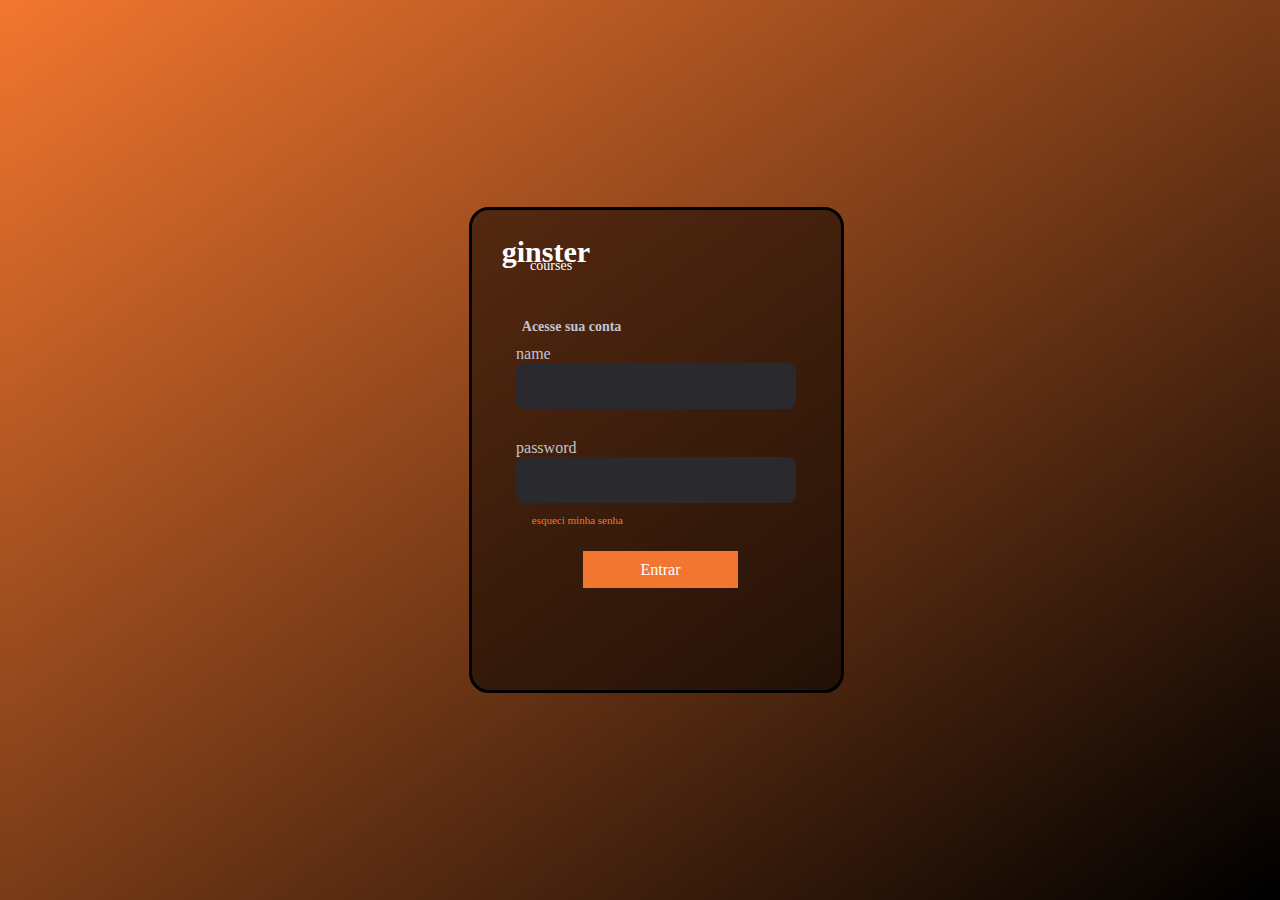
<file: index.html>
<!DOCTYPE html>
<html lang="pt-BR">

<head>
    <meta charset="UTF-8" />
    <meta name="viewport" content="width=device-width, initial-scale=1.0" />
    <link rel="stylesheet" href="/styles/index.css" />
    <link rel="stylesheet" href="/styles/global.css" />
    <title>Ginster - Home</title>
</head>

<body>
    <main class="main">
        <div class="container-login">
            <div class="logo">
                <h2 style="
                font-family: 'Inknut Antiqua', serif;">ginster</h2>
                <p>courses</p>
            </div>

            <div class="before-form">
                <h6>Acesse sua conta</h6>
                <form action="/" class="form">
                    <label class="lb-name" for="input-name" style="color: #C4C4CC">name</label>
                    <input class="input name" type="text" />

                    <label class="lb-password pss" for="input-password" style="color: #C4C4CC">password</label>
                    <input class="input" type="text" />
                </form>

                <p>Esqueci minha senha</p>
                <div class="div-a">
                    <a href="home.html" class="btn-login">Entrar</a>
                </div>
            </div>
        </div>
    </main>
</body>

</html>
</file>
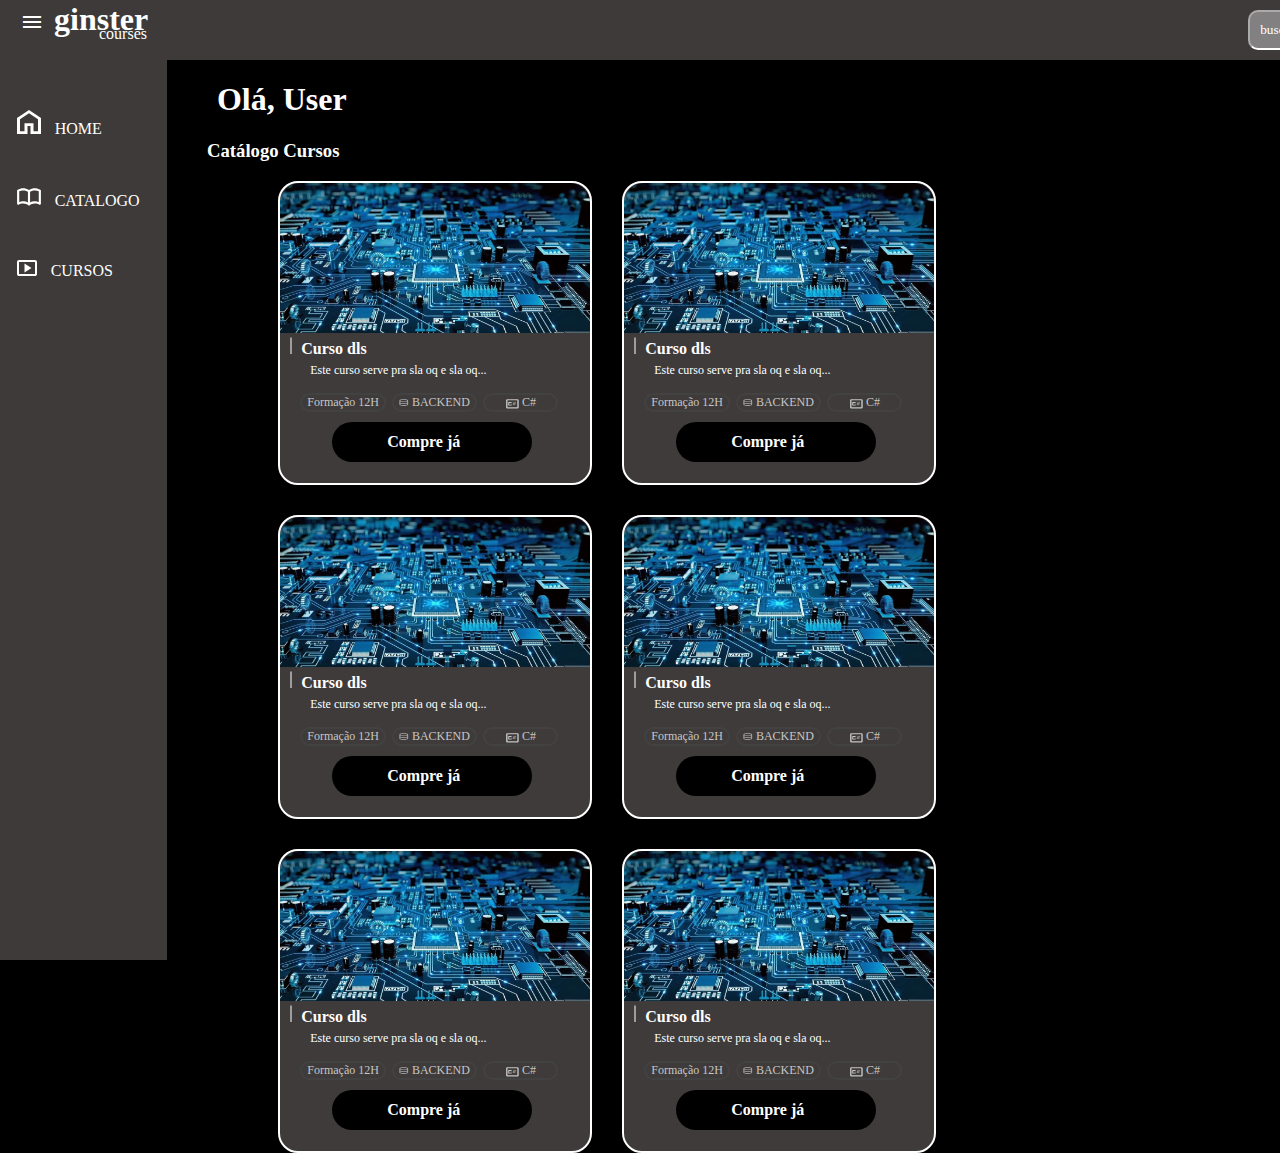
<file: catalogo.html>
<!DOCTYPE html>
<html lang="pt-BR">
  <head>
    <meta charset="UTF-8" />
    <meta name="viewport" content="width=device-width, initial-scale=1.0" />
    <link rel="stylesheet" href="/styles/catalogo.css" />
    <link rel="stylesheet" href="/styles/global.css" />
    <title>Catálogo</title>
    <link
      rel="stylesheet"
      href="https://fonts.googleapis.com/css2?family=Material+Symbols+Outlined:opsz,wght,FILL,GRAD@20..48,100..700,0..1,-50..200"
    />
  </head>
  <body>
    <header class="head-01">
      <div class="menu-head">
        <span class="material-symbols-outlined"> menu </span>
      </div>
      <a class="a-logo" href="index.html">
        <h1>ginster</h1>
        <p>courses</p>
      </a>

      <div class="search-header">
        <input
          class="input-head"
          type="text"
          placeholder="busque por cursos e mais..."
        />
      </div>
    </header>

    <div class="content">
      <div class="sidebar">
        <a href="/home.html" class="home-a">
          <svg
            width="24"
            height="24"
            viewBox="0 0 24 24"
            fill="none"
            xmlns="http://www.w3.org/2000/svg"
          >
            <path
              d="M3 21.3333H7.5V13.3333H16.5V21.3333H21V9.33333L12 3.33333L3 9.33333V21.3333ZM0 24V8L12 0L24 8V24H13.5V16H10.5V24H0Z"
              fill="white"
            />
          </svg>
          home</a
        >
        <a href="/catalogo.html"
          ><svg
            width="24"
            height="18"
            viewBox="0 0 24 18"
            fill="none"
            xmlns="http://www.w3.org/2000/svg"
          >
            <path
              d="M6.04165 13.3334C6.89026 13.3334 7.7163 13.4282 8.51977 13.6177C9.32324 13.8073 10.1222 14.0917 10.9166 14.4709V3.80004C10.1764 3.36671 9.39095 3.04171 8.5604 2.82504C7.72984 2.60837 6.89026 2.50004 6.04165 2.50004C5.39165 2.50004 4.74616 2.56324 4.10519 2.68962C3.46422 2.81601 2.84581 3.0056 2.24998 3.25837V13.9834C2.88192 13.7667 3.50935 13.6042 4.13227 13.4959C4.75519 13.3875 5.39165 13.3334 6.04165 13.3334ZM13.0833 14.4709C13.8778 14.0917 14.6767 13.8073 15.4802 13.6177C16.2837 13.4282 17.1097 13.3334 17.9583 13.3334C18.6083 13.3334 19.2448 13.3875 19.8677 13.4959C20.4906 13.6042 21.118 13.7667 21.75 13.9834V3.25837C21.1541 3.0056 20.5357 2.81601 19.8948 2.68962C19.2538 2.56324 18.6083 2.50004 17.9583 2.50004C17.1097 2.50004 16.2701 2.60837 15.4396 2.82504C14.609 3.04171 13.8236 3.36671 13.0833 3.80004V14.4709ZM12 17.6667C11.1333 16.9806 10.1944 16.448 9.18331 16.0688C8.1722 15.6896 7.12498 15.5 6.04165 15.5C5.28331 15.5 4.53852 15.5993 3.80727 15.798C3.07602 15.9966 2.37637 16.2764 1.70831 16.6375C1.32915 16.8362 0.963521 16.8271 0.611438 16.6105C0.259355 16.3938 0.083313 16.0778 0.083313 15.6625V2.60837C0.083313 2.40976 0.132966 2.22018 0.232271 2.03962C0.331577 1.85907 0.480535 1.72365 0.679146 1.63337C1.5097 1.20004 2.37637 0.875041 3.27915 0.658374C4.18192 0.441707 5.10276 0.333374 6.04165 0.333374C7.08887 0.333374 8.11352 0.468791 9.1156 0.739624C10.1177 1.01046 11.0791 1.41671 12 1.95837C12.9208 1.41671 13.8823 1.01046 14.8844 0.739624C15.8864 0.468791 16.9111 0.333374 17.9583 0.333374C18.8972 0.333374 19.818 0.441707 20.7208 0.658374C21.6236 0.875041 22.4903 1.20004 23.3208 1.63337C23.5194 1.72365 23.6684 1.85907 23.7677 2.03962C23.867 2.22018 23.9166 2.40976 23.9166 2.60837V15.6625C23.9166 16.0778 23.7406 16.3938 23.3885 16.6105C23.0364 16.8271 22.6708 16.8362 22.2916 16.6375C21.6236 16.2764 20.9239 15.9966 20.1927 15.798C19.4614 15.5993 18.7166 15.5 17.9583 15.5C16.875 15.5 15.8278 15.6896 14.8166 16.0688C13.8055 16.448 12.8666 16.9806 12 17.6667Z"
              fill="white"
            />
          </svg>
          catalogo</a
        >
        <a href="/cursos.html"
          ><svg
            width="20"
            height="16"
            viewBox="0 0 20 16"
            fill="none"
            xmlns="http://www.w3.org/2000/svg"
          >
            <path
              d="M7.5 12.5L14.5 8L7.5 3.5V12.5ZM2 16C1.45 16 0.979167 15.8042 0.5875 15.4125C0.195833 15.0208 0 14.55 0 14V2C0 1.45 0.195833 0.979167 0.5875 0.5875C0.979167 0.195833 1.45 0 2 0H18C18.55 0 19.0208 0.195833 19.4125 0.5875C19.8042 0.979167 20 1.45 20 2V14C20 14.55 19.8042 15.0208 19.4125 15.4125C19.0208 15.8042 18.55 16 18 16H2ZM2 14H18V2H2V14Z"
              fill="white"
            />
          </svg>

          cursos</a
        >
      </div>
      <main class="main">
        <h1>Olá, User</h1>

        <h3>Catálogo Cursos</h3>
        <div class="cards-courses">
          <div class="card">
            <img src="./imgs/imagem-card.jpeg" alt="imagem" />
            <h4 class="title">
              <svg
                width="2"
                height="17"
                viewBox="0 0 2 17"
                fill="none"
                xmlns="http://www.w3.org/2000/svg"
              >
                <path d="M1 0.500732V17.0007" stroke="white" />
              </svg>
              Curso dls
            </h4>
            <p class="p">Este curso serve pra sla oq e sla oq...</p>
            <div class="card-bottom">
              <!-- <div> -->
              <p>Formação 12H</p>

              <p>
                <svg
                  width="10"
                  height="7"
                  viewBox="0 0 10 7"
                  fill="none"
                  xmlns="http://www.w3.org/2000/svg"
                  style="vertical-align: center"
                >
                  <path
                    d="M4.75213 6.87573C3.52498 6.87573 2.48678 6.73042 1.63753 6.4398C0.788274 6.14917 0.363647 5.79448 0.363647 5.37573V1.62573C0.363647 1.21323 0.792337 0.860107 1.64972 0.566357C2.5071 0.272607 3.54123 0.125732 4.75213 0.125732C5.96303 0.125732 6.99717 0.272607 7.85455 0.566357C8.71193 0.860107 9.14062 1.21323 9.14062 1.62573V5.37573C9.14062 5.79448 8.71599 6.14917 7.86674 6.4398C7.01748 6.73042 5.97928 6.87573 4.75213 6.87573ZM4.75213 2.38511C5.47542 2.38511 6.20277 2.30542 6.93418 2.14604C7.6656 1.98667 8.076 1.81636 8.1654 1.63511C8.076 1.45386 7.66763 1.28198 6.94028 1.11948C6.21293 0.956982 5.48355 0.875732 4.75213 0.875732C4.01259 0.875732 3.28727 0.95542 2.57617 1.11479C1.86508 1.27417 1.45264 1.44761 1.33887 1.63511C1.45264 1.82261 1.86508 1.99448 2.57617 2.15073C3.28727 2.30698 4.01259 2.38511 4.75213 2.38511ZM4.75213 4.25073C5.09346 4.25073 5.42259 4.23823 5.73954 4.21323C6.05649 4.18823 6.35921 4.1523 6.64771 4.10542C6.93621 4.05855 7.20846 4.00073 7.46446 3.93198C7.72045 3.86323 7.9541 3.78511 8.1654 3.69761V2.57261C7.9541 2.66011 7.72045 2.73823 7.46446 2.80698C7.20846 2.87573 6.93621 2.93355 6.64771 2.98042C6.35921 3.0273 6.05649 3.06323 5.73954 3.08823C5.42259 3.11323 5.09346 3.12573 4.75213 3.12573C4.4108 3.12573 4.07761 3.11323 3.75253 3.08823C3.42746 3.06323 3.12067 3.0273 2.83217 2.98042C2.54367 2.93355 2.27345 2.87573 2.02152 2.80698C1.76959 2.73823 1.54204 2.66011 1.33887 2.57261V3.69761C1.54204 3.78511 1.76959 3.86323 2.02152 3.93198C2.27345 4.00073 2.54367 4.05855 2.83217 4.10542C3.12067 4.1523 3.42746 4.18823 3.75253 4.21323C4.07761 4.23823 4.4108 4.25073 4.75213 4.25073ZM4.75213 6.12573C5.12597 6.12573 5.50589 6.10386 5.89192 6.06011C6.27794 6.01636 6.63349 5.95855 6.95856 5.88667C7.28364 5.8148 7.55588 5.73355 7.77531 5.64292C7.99473 5.5523 8.12476 5.46011 8.1654 5.36636V4.44761C7.9541 4.53511 7.72045 4.61323 7.46446 4.68198C7.20846 4.75073 6.93621 4.80855 6.64771 4.85542C6.35921 4.9023 6.05649 4.93823 5.73954 4.96323C5.42259 4.98823 5.09346 5.00073 4.75213 5.00073C4.4108 5.00073 4.07761 4.98823 3.75253 4.96323C3.42746 4.93823 3.12067 4.9023 2.83217 4.85542C2.54367 4.80855 2.27345 4.75073 2.02152 4.68198C1.76959 4.61323 1.54204 4.53511 1.33887 4.44761V5.37573C1.3795 5.46948 1.5075 5.56011 1.72286 5.64761C1.93822 5.73511 2.20844 5.8148 2.53351 5.88667C2.85858 5.95855 3.21616 6.01636 3.60625 6.06011C3.99634 6.10386 4.3783 6.12573 4.75213 6.12573Z"
                    fill="#A9A9A9"
                  />
                </svg>
                BACKEND
              </p>

              <p class="csharp">
                <svg
                  width="14"
                  height="12"
                  viewBox="0 0 10 8"
                  fill="none"
                  xmlns="http://www.w3.org/2000/svg"
                  style="vertical-align: top"
                >
                  <path
                    d="M1.7937 7.20389C1.5187 7.20389 1.28328 7.12229 1.08745 6.9591C0.891618 6.7959 0.793701 6.59972 0.793701 6.37055V1.37055C0.793701 1.14139 0.891618 0.945207 1.08745 0.782013C1.28328 0.618819 1.5187 0.537221 1.7937 0.537221H8.7937C9.0687 0.537221 9.30412 0.618819 9.49995 0.782013C9.69578 0.945207 9.7937 1.14139 9.7937 1.37055V6.37055C9.7937 6.59972 9.69578 6.7959 9.49995 6.9591C9.30412 7.12229 9.0687 7.20389 8.7937 7.20389H1.7937ZM1.7937 6.37055H8.7937V1.37055H1.7937V6.37055ZM2.7937 5.12055H4.2937C4.43537 5.12055 4.55412 5.08062 4.64995 5.00076C4.74578 4.9209 4.7937 4.82194 4.7937 4.70389V4.28722H4.0437V4.49555H3.0437V3.24555H4.0437V3.45389H4.7937V3.03722C4.7937 2.91917 4.74578 2.82021 4.64995 2.74035C4.55412 2.66049 4.43537 2.62055 4.2937 2.62055H2.7937C2.65203 2.62055 2.53328 2.66049 2.43745 2.74035C2.34162 2.82021 2.2937 2.91917 2.2937 3.03722V4.70389C2.2937 4.82194 2.34162 4.9209 2.43745 5.00076C2.53328 5.08062 2.65203 5.12055 2.7937 5.12055Z"
                    fill="#C6C6C6"
                  />
                  <path
                    d="M5.796 4.96473C5.79333 4.97273 5.78133 4.9674 5.76 4.94873C5.74133 4.9274 5.72 4.90073 5.696 4.86873C5.672 4.83407 5.652 4.80073 5.636 4.76873C5.62 4.73673 5.61467 4.71407 5.62 4.70073L5.8 4.23673H5.248C5.24 4.23673 5.24133 4.2234 5.252 4.19673C5.26533 4.17007 5.28267 4.14073 5.304 4.10873C5.328 4.07407 5.35067 4.0434 5.372 4.01673C5.396 3.99007 5.41467 3.97673 5.428 3.97673H5.9L6.128 3.38873H5.532C5.524 3.38873 5.52533 3.3754 5.536 3.34873C5.54933 3.32207 5.56667 3.29273 5.588 3.26073C5.612 3.22607 5.63467 3.1954 5.656 3.16873C5.68 3.14207 5.7 3.12873 5.716 3.12873H6.228L6.44 2.58073C6.44267 2.57273 6.45333 2.5794 6.472 2.60073C6.49333 2.6194 6.516 2.64607 6.54 2.68073C6.564 2.71273 6.584 2.74473 6.6 2.77673C6.616 2.80873 6.62133 2.8314 6.616 2.84473L6.508 3.12873H7.136L7.348 2.58073C7.35067 2.57273 7.36133 2.5794 7.38 2.60073C7.40133 2.6194 7.424 2.64607 7.448 2.68073C7.472 2.71273 7.492 2.74473 7.508 2.77673C7.524 2.80873 7.52933 2.8314 7.524 2.84473L7.412 3.12873H7.992C8 3.12873 7.99733 3.14207 7.984 3.16873C7.97333 3.1954 7.956 3.22607 7.932 3.26073C7.91067 3.29273 7.888 3.32207 7.864 3.34873C7.84267 3.3754 7.824 3.38873 7.808 3.38873H7.312L7.084 3.97673H7.704C7.712 3.97673 7.70933 3.99007 7.696 4.01673C7.68533 4.0434 7.668 4.07407 7.644 4.10873C7.62267 4.14073 7.6 4.17007 7.576 4.19673C7.55467 4.2234 7.536 4.23673 7.52 4.23673H6.984L6.704 4.96473C6.70133 4.97273 6.68933 4.9674 6.668 4.94873C6.64933 4.9274 6.628 4.90073 6.604 4.86873C6.58 4.83407 6.56 4.80073 6.544 4.76873C6.528 4.73673 6.52267 4.71407 6.528 4.70073L6.708 4.23673H6.076L5.796 4.96473ZM6.18 3.97673H6.808L7.032 3.38873H6.404L6.18 3.97673Z"
                    fill="#C6C6C6"
                  />
                </svg>
                C#
              </p>
              <!-- </div> -->
            </div>
            <div class="div-a">
              <a class="btn" href="#">Compre já</a>
            </div>
          </div>

          <div class="card">
            <img src="./imgs/imagem-card.jpeg" alt="imagem" />
            <h4 class="title">
              <svg
                width="2"
                height="17"
                viewBox="0 0 2 17"
                fill="none"
                xmlns="http://www.w3.org/2000/svg"
              >
                <path d="M1 0.500732V17.0007" stroke="white" />
              </svg>
              Curso dls
            </h4>
            <p class="p">Este curso serve pra sla oq e sla oq...</p>
            <div class="card-bottom">
              <!-- <div> -->
              <p>Formação 12H</p>

              <p>
                <svg
                  width="10"
                  height="7"
                  viewBox="0 0 10 7"
                  fill="none"
                  xmlns="http://www.w3.org/2000/svg"
                  style="vertical-align: center"
                >
                  <path
                    d="M4.75213 6.87573C3.52498 6.87573 2.48678 6.73042 1.63753 6.4398C0.788274 6.14917 0.363647 5.79448 0.363647 5.37573V1.62573C0.363647 1.21323 0.792337 0.860107 1.64972 0.566357C2.5071 0.272607 3.54123 0.125732 4.75213 0.125732C5.96303 0.125732 6.99717 0.272607 7.85455 0.566357C8.71193 0.860107 9.14062 1.21323 9.14062 1.62573V5.37573C9.14062 5.79448 8.71599 6.14917 7.86674 6.4398C7.01748 6.73042 5.97928 6.87573 4.75213 6.87573ZM4.75213 2.38511C5.47542 2.38511 6.20277 2.30542 6.93418 2.14604C7.6656 1.98667 8.076 1.81636 8.1654 1.63511C8.076 1.45386 7.66763 1.28198 6.94028 1.11948C6.21293 0.956982 5.48355 0.875732 4.75213 0.875732C4.01259 0.875732 3.28727 0.95542 2.57617 1.11479C1.86508 1.27417 1.45264 1.44761 1.33887 1.63511C1.45264 1.82261 1.86508 1.99448 2.57617 2.15073C3.28727 2.30698 4.01259 2.38511 4.75213 2.38511ZM4.75213 4.25073C5.09346 4.25073 5.42259 4.23823 5.73954 4.21323C6.05649 4.18823 6.35921 4.1523 6.64771 4.10542C6.93621 4.05855 7.20846 4.00073 7.46446 3.93198C7.72045 3.86323 7.9541 3.78511 8.1654 3.69761V2.57261C7.9541 2.66011 7.72045 2.73823 7.46446 2.80698C7.20846 2.87573 6.93621 2.93355 6.64771 2.98042C6.35921 3.0273 6.05649 3.06323 5.73954 3.08823C5.42259 3.11323 5.09346 3.12573 4.75213 3.12573C4.4108 3.12573 4.07761 3.11323 3.75253 3.08823C3.42746 3.06323 3.12067 3.0273 2.83217 2.98042C2.54367 2.93355 2.27345 2.87573 2.02152 2.80698C1.76959 2.73823 1.54204 2.66011 1.33887 2.57261V3.69761C1.54204 3.78511 1.76959 3.86323 2.02152 3.93198C2.27345 4.00073 2.54367 4.05855 2.83217 4.10542C3.12067 4.1523 3.42746 4.18823 3.75253 4.21323C4.07761 4.23823 4.4108 4.25073 4.75213 4.25073ZM4.75213 6.12573C5.12597 6.12573 5.50589 6.10386 5.89192 6.06011C6.27794 6.01636 6.63349 5.95855 6.95856 5.88667C7.28364 5.8148 7.55588 5.73355 7.77531 5.64292C7.99473 5.5523 8.12476 5.46011 8.1654 5.36636V4.44761C7.9541 4.53511 7.72045 4.61323 7.46446 4.68198C7.20846 4.75073 6.93621 4.80855 6.64771 4.85542C6.35921 4.9023 6.05649 4.93823 5.73954 4.96323C5.42259 4.98823 5.09346 5.00073 4.75213 5.00073C4.4108 5.00073 4.07761 4.98823 3.75253 4.96323C3.42746 4.93823 3.12067 4.9023 2.83217 4.85542C2.54367 4.80855 2.27345 4.75073 2.02152 4.68198C1.76959 4.61323 1.54204 4.53511 1.33887 4.44761V5.37573C1.3795 5.46948 1.5075 5.56011 1.72286 5.64761C1.93822 5.73511 2.20844 5.8148 2.53351 5.88667C2.85858 5.95855 3.21616 6.01636 3.60625 6.06011C3.99634 6.10386 4.3783 6.12573 4.75213 6.12573Z"
                    fill="#A9A9A9"
                  />
                </svg>
                BACKEND
              </p>

              <p class="csharp">
                <svg
                  width="14"
                  height="12"
                  viewBox="0 0 10 8"
                  fill="none"
                  xmlns="http://www.w3.org/2000/svg"
                  style="vertical-align: top"
                >
                  <path
                    d="M1.7937 7.20389C1.5187 7.20389 1.28328 7.12229 1.08745 6.9591C0.891618 6.7959 0.793701 6.59972 0.793701 6.37055V1.37055C0.793701 1.14139 0.891618 0.945207 1.08745 0.782013C1.28328 0.618819 1.5187 0.537221 1.7937 0.537221H8.7937C9.0687 0.537221 9.30412 0.618819 9.49995 0.782013C9.69578 0.945207 9.7937 1.14139 9.7937 1.37055V6.37055C9.7937 6.59972 9.69578 6.7959 9.49995 6.9591C9.30412 7.12229 9.0687 7.20389 8.7937 7.20389H1.7937ZM1.7937 6.37055H8.7937V1.37055H1.7937V6.37055ZM2.7937 5.12055H4.2937C4.43537 5.12055 4.55412 5.08062 4.64995 5.00076C4.74578 4.9209 4.7937 4.82194 4.7937 4.70389V4.28722H4.0437V4.49555H3.0437V3.24555H4.0437V3.45389H4.7937V3.03722C4.7937 2.91917 4.74578 2.82021 4.64995 2.74035C4.55412 2.66049 4.43537 2.62055 4.2937 2.62055H2.7937C2.65203 2.62055 2.53328 2.66049 2.43745 2.74035C2.34162 2.82021 2.2937 2.91917 2.2937 3.03722V4.70389C2.2937 4.82194 2.34162 4.9209 2.43745 5.00076C2.53328 5.08062 2.65203 5.12055 2.7937 5.12055Z"
                    fill="#C6C6C6"
                  />
                  <path
                    d="M5.796 4.96473C5.79333 4.97273 5.78133 4.9674 5.76 4.94873C5.74133 4.9274 5.72 4.90073 5.696 4.86873C5.672 4.83407 5.652 4.80073 5.636 4.76873C5.62 4.73673 5.61467 4.71407 5.62 4.70073L5.8 4.23673H5.248C5.24 4.23673 5.24133 4.2234 5.252 4.19673C5.26533 4.17007 5.28267 4.14073 5.304 4.10873C5.328 4.07407 5.35067 4.0434 5.372 4.01673C5.396 3.99007 5.41467 3.97673 5.428 3.97673H5.9L6.128 3.38873H5.532C5.524 3.38873 5.52533 3.3754 5.536 3.34873C5.54933 3.32207 5.56667 3.29273 5.588 3.26073C5.612 3.22607 5.63467 3.1954 5.656 3.16873C5.68 3.14207 5.7 3.12873 5.716 3.12873H6.228L6.44 2.58073C6.44267 2.57273 6.45333 2.5794 6.472 2.60073C6.49333 2.6194 6.516 2.64607 6.54 2.68073C6.564 2.71273 6.584 2.74473 6.6 2.77673C6.616 2.80873 6.62133 2.8314 6.616 2.84473L6.508 3.12873H7.136L7.348 2.58073C7.35067 2.57273 7.36133 2.5794 7.38 2.60073C7.40133 2.6194 7.424 2.64607 7.448 2.68073C7.472 2.71273 7.492 2.74473 7.508 2.77673C7.524 2.80873 7.52933 2.8314 7.524 2.84473L7.412 3.12873H7.992C8 3.12873 7.99733 3.14207 7.984 3.16873C7.97333 3.1954 7.956 3.22607 7.932 3.26073C7.91067 3.29273 7.888 3.32207 7.864 3.34873C7.84267 3.3754 7.824 3.38873 7.808 3.38873H7.312L7.084 3.97673H7.704C7.712 3.97673 7.70933 3.99007 7.696 4.01673C7.68533 4.0434 7.668 4.07407 7.644 4.10873C7.62267 4.14073 7.6 4.17007 7.576 4.19673C7.55467 4.2234 7.536 4.23673 7.52 4.23673H6.984L6.704 4.96473C6.70133 4.97273 6.68933 4.9674 6.668 4.94873C6.64933 4.9274 6.628 4.90073 6.604 4.86873C6.58 4.83407 6.56 4.80073 6.544 4.76873C6.528 4.73673 6.52267 4.71407 6.528 4.70073L6.708 4.23673H6.076L5.796 4.96473ZM6.18 3.97673H6.808L7.032 3.38873H6.404L6.18 3.97673Z"
                    fill="#C6C6C6"
                  />
                </svg>
                C#
              </p>
              <!-- </div> -->
            </div>
            <div class="div-a">
              <a class="btn" href="#">Compre já</a>
            </div>
          </div>

          <div class="card">
            <img src="./imgs/imagem-card.jpeg" alt="imagem" />
            <h4 class="title">
              <svg
                width="2"
                height="17"
                viewBox="0 0 2 17"
                fill="none"
                xmlns="http://www.w3.org/2000/svg"
              >
                <path d="M1 0.500732V17.0007" stroke="white" />
              </svg>
              Curso dls
            </h4>
            <p class="p">Este curso serve pra sla oq e sla oq...</p>
            <div class="card-bottom">
              <!-- <div> -->
              <p>Formação 12H</p>

              <p>
                <svg
                  width="10"
                  height="7"
                  viewBox="0 0 10 7"
                  fill="none"
                  xmlns="http://www.w3.org/2000/svg"
                  style="vertical-align: center"
                >
                  <path
                    d="M4.75213 6.87573C3.52498 6.87573 2.48678 6.73042 1.63753 6.4398C0.788274 6.14917 0.363647 5.79448 0.363647 5.37573V1.62573C0.363647 1.21323 0.792337 0.860107 1.64972 0.566357C2.5071 0.272607 3.54123 0.125732 4.75213 0.125732C5.96303 0.125732 6.99717 0.272607 7.85455 0.566357C8.71193 0.860107 9.14062 1.21323 9.14062 1.62573V5.37573C9.14062 5.79448 8.71599 6.14917 7.86674 6.4398C7.01748 6.73042 5.97928 6.87573 4.75213 6.87573ZM4.75213 2.38511C5.47542 2.38511 6.20277 2.30542 6.93418 2.14604C7.6656 1.98667 8.076 1.81636 8.1654 1.63511C8.076 1.45386 7.66763 1.28198 6.94028 1.11948C6.21293 0.956982 5.48355 0.875732 4.75213 0.875732C4.01259 0.875732 3.28727 0.95542 2.57617 1.11479C1.86508 1.27417 1.45264 1.44761 1.33887 1.63511C1.45264 1.82261 1.86508 1.99448 2.57617 2.15073C3.28727 2.30698 4.01259 2.38511 4.75213 2.38511ZM4.75213 4.25073C5.09346 4.25073 5.42259 4.23823 5.73954 4.21323C6.05649 4.18823 6.35921 4.1523 6.64771 4.10542C6.93621 4.05855 7.20846 4.00073 7.46446 3.93198C7.72045 3.86323 7.9541 3.78511 8.1654 3.69761V2.57261C7.9541 2.66011 7.72045 2.73823 7.46446 2.80698C7.20846 2.87573 6.93621 2.93355 6.64771 2.98042C6.35921 3.0273 6.05649 3.06323 5.73954 3.08823C5.42259 3.11323 5.09346 3.12573 4.75213 3.12573C4.4108 3.12573 4.07761 3.11323 3.75253 3.08823C3.42746 3.06323 3.12067 3.0273 2.83217 2.98042C2.54367 2.93355 2.27345 2.87573 2.02152 2.80698C1.76959 2.73823 1.54204 2.66011 1.33887 2.57261V3.69761C1.54204 3.78511 1.76959 3.86323 2.02152 3.93198C2.27345 4.00073 2.54367 4.05855 2.83217 4.10542C3.12067 4.1523 3.42746 4.18823 3.75253 4.21323C4.07761 4.23823 4.4108 4.25073 4.75213 4.25073ZM4.75213 6.12573C5.12597 6.12573 5.50589 6.10386 5.89192 6.06011C6.27794 6.01636 6.63349 5.95855 6.95856 5.88667C7.28364 5.8148 7.55588 5.73355 7.77531 5.64292C7.99473 5.5523 8.12476 5.46011 8.1654 5.36636V4.44761C7.9541 4.53511 7.72045 4.61323 7.46446 4.68198C7.20846 4.75073 6.93621 4.80855 6.64771 4.85542C6.35921 4.9023 6.05649 4.93823 5.73954 4.96323C5.42259 4.98823 5.09346 5.00073 4.75213 5.00073C4.4108 5.00073 4.07761 4.98823 3.75253 4.96323C3.42746 4.93823 3.12067 4.9023 2.83217 4.85542C2.54367 4.80855 2.27345 4.75073 2.02152 4.68198C1.76959 4.61323 1.54204 4.53511 1.33887 4.44761V5.37573C1.3795 5.46948 1.5075 5.56011 1.72286 5.64761C1.93822 5.73511 2.20844 5.8148 2.53351 5.88667C2.85858 5.95855 3.21616 6.01636 3.60625 6.06011C3.99634 6.10386 4.3783 6.12573 4.75213 6.12573Z"
                    fill="#A9A9A9"
                  />
                </svg>
                BACKEND
              </p>

              <p class="csharp">
                <svg
                  width="14"
                  height="12"
                  viewBox="0 0 10 8"
                  fill="none"
                  xmlns="http://www.w3.org/2000/svg"
                  style="vertical-align: top"
                >
                  <path
                    d="M1.7937 7.20389C1.5187 7.20389 1.28328 7.12229 1.08745 6.9591C0.891618 6.7959 0.793701 6.59972 0.793701 6.37055V1.37055C0.793701 1.14139 0.891618 0.945207 1.08745 0.782013C1.28328 0.618819 1.5187 0.537221 1.7937 0.537221H8.7937C9.0687 0.537221 9.30412 0.618819 9.49995 0.782013C9.69578 0.945207 9.7937 1.14139 9.7937 1.37055V6.37055C9.7937 6.59972 9.69578 6.7959 9.49995 6.9591C9.30412 7.12229 9.0687 7.20389 8.7937 7.20389H1.7937ZM1.7937 6.37055H8.7937V1.37055H1.7937V6.37055ZM2.7937 5.12055H4.2937C4.43537 5.12055 4.55412 5.08062 4.64995 5.00076C4.74578 4.9209 4.7937 4.82194 4.7937 4.70389V4.28722H4.0437V4.49555H3.0437V3.24555H4.0437V3.45389H4.7937V3.03722C4.7937 2.91917 4.74578 2.82021 4.64995 2.74035C4.55412 2.66049 4.43537 2.62055 4.2937 2.62055H2.7937C2.65203 2.62055 2.53328 2.66049 2.43745 2.74035C2.34162 2.82021 2.2937 2.91917 2.2937 3.03722V4.70389C2.2937 4.82194 2.34162 4.9209 2.43745 5.00076C2.53328 5.08062 2.65203 5.12055 2.7937 5.12055Z"
                    fill="#C6C6C6"
                  />
                  <path
                    d="M5.796 4.96473C5.79333 4.97273 5.78133 4.9674 5.76 4.94873C5.74133 4.9274 5.72 4.90073 5.696 4.86873C5.672 4.83407 5.652 4.80073 5.636 4.76873C5.62 4.73673 5.61467 4.71407 5.62 4.70073L5.8 4.23673H5.248C5.24 4.23673 5.24133 4.2234 5.252 4.19673C5.26533 4.17007 5.28267 4.14073 5.304 4.10873C5.328 4.07407 5.35067 4.0434 5.372 4.01673C5.396 3.99007 5.41467 3.97673 5.428 3.97673H5.9L6.128 3.38873H5.532C5.524 3.38873 5.52533 3.3754 5.536 3.34873C5.54933 3.32207 5.56667 3.29273 5.588 3.26073C5.612 3.22607 5.63467 3.1954 5.656 3.16873C5.68 3.14207 5.7 3.12873 5.716 3.12873H6.228L6.44 2.58073C6.44267 2.57273 6.45333 2.5794 6.472 2.60073C6.49333 2.6194 6.516 2.64607 6.54 2.68073C6.564 2.71273 6.584 2.74473 6.6 2.77673C6.616 2.80873 6.62133 2.8314 6.616 2.84473L6.508 3.12873H7.136L7.348 2.58073C7.35067 2.57273 7.36133 2.5794 7.38 2.60073C7.40133 2.6194 7.424 2.64607 7.448 2.68073C7.472 2.71273 7.492 2.74473 7.508 2.77673C7.524 2.80873 7.52933 2.8314 7.524 2.84473L7.412 3.12873H7.992C8 3.12873 7.99733 3.14207 7.984 3.16873C7.97333 3.1954 7.956 3.22607 7.932 3.26073C7.91067 3.29273 7.888 3.32207 7.864 3.34873C7.84267 3.3754 7.824 3.38873 7.808 3.38873H7.312L7.084 3.97673H7.704C7.712 3.97673 7.70933 3.99007 7.696 4.01673C7.68533 4.0434 7.668 4.07407 7.644 4.10873C7.62267 4.14073 7.6 4.17007 7.576 4.19673C7.55467 4.2234 7.536 4.23673 7.52 4.23673H6.984L6.704 4.96473C6.70133 4.97273 6.68933 4.9674 6.668 4.94873C6.64933 4.9274 6.628 4.90073 6.604 4.86873C6.58 4.83407 6.56 4.80073 6.544 4.76873C6.528 4.73673 6.52267 4.71407 6.528 4.70073L6.708 4.23673H6.076L5.796 4.96473ZM6.18 3.97673H6.808L7.032 3.38873H6.404L6.18 3.97673Z"
                    fill="#C6C6C6"
                  />
                </svg>
                C#
              </p>
              <!-- </div> -->
            </div>
            <div class="div-a">
              <a class="btn" href="#">Compre já</a>
            </div>
          </div>
          <div class="card">
            <img src="./imgs/imagem-card.jpeg" alt="imagem" />
            <h4 class="title">
              <svg
                width="2"
                height="17"
                viewBox="0 0 2 17"
                fill="none"
                xmlns="http://www.w3.org/2000/svg"
              >
                <path d="M1 0.500732V17.0007" stroke="white" />
              </svg>
              Curso dls
            </h4>
            <p class="p">Este curso serve pra sla oq e sla oq...</p>
            <div class="card-bottom">
              <!-- <div> -->
              <p>Formação 12H</p>

              <p>
                <svg
                  width="10"
                  height="7"
                  viewBox="0 0 10 7"
                  fill="none"
                  xmlns="http://www.w3.org/2000/svg"
                  style="vertical-align: center"
                >
                  <path
                    d="M4.75213 6.87573C3.52498 6.87573 2.48678 6.73042 1.63753 6.4398C0.788274 6.14917 0.363647 5.79448 0.363647 5.37573V1.62573C0.363647 1.21323 0.792337 0.860107 1.64972 0.566357C2.5071 0.272607 3.54123 0.125732 4.75213 0.125732C5.96303 0.125732 6.99717 0.272607 7.85455 0.566357C8.71193 0.860107 9.14062 1.21323 9.14062 1.62573V5.37573C9.14062 5.79448 8.71599 6.14917 7.86674 6.4398C7.01748 6.73042 5.97928 6.87573 4.75213 6.87573ZM4.75213 2.38511C5.47542 2.38511 6.20277 2.30542 6.93418 2.14604C7.6656 1.98667 8.076 1.81636 8.1654 1.63511C8.076 1.45386 7.66763 1.28198 6.94028 1.11948C6.21293 0.956982 5.48355 0.875732 4.75213 0.875732C4.01259 0.875732 3.28727 0.95542 2.57617 1.11479C1.86508 1.27417 1.45264 1.44761 1.33887 1.63511C1.45264 1.82261 1.86508 1.99448 2.57617 2.15073C3.28727 2.30698 4.01259 2.38511 4.75213 2.38511ZM4.75213 4.25073C5.09346 4.25073 5.42259 4.23823 5.73954 4.21323C6.05649 4.18823 6.35921 4.1523 6.64771 4.10542C6.93621 4.05855 7.20846 4.00073 7.46446 3.93198C7.72045 3.86323 7.9541 3.78511 8.1654 3.69761V2.57261C7.9541 2.66011 7.72045 2.73823 7.46446 2.80698C7.20846 2.87573 6.93621 2.93355 6.64771 2.98042C6.35921 3.0273 6.05649 3.06323 5.73954 3.08823C5.42259 3.11323 5.09346 3.12573 4.75213 3.12573C4.4108 3.12573 4.07761 3.11323 3.75253 3.08823C3.42746 3.06323 3.12067 3.0273 2.83217 2.98042C2.54367 2.93355 2.27345 2.87573 2.02152 2.80698C1.76959 2.73823 1.54204 2.66011 1.33887 2.57261V3.69761C1.54204 3.78511 1.76959 3.86323 2.02152 3.93198C2.27345 4.00073 2.54367 4.05855 2.83217 4.10542C3.12067 4.1523 3.42746 4.18823 3.75253 4.21323C4.07761 4.23823 4.4108 4.25073 4.75213 4.25073ZM4.75213 6.12573C5.12597 6.12573 5.50589 6.10386 5.89192 6.06011C6.27794 6.01636 6.63349 5.95855 6.95856 5.88667C7.28364 5.8148 7.55588 5.73355 7.77531 5.64292C7.99473 5.5523 8.12476 5.46011 8.1654 5.36636V4.44761C7.9541 4.53511 7.72045 4.61323 7.46446 4.68198C7.20846 4.75073 6.93621 4.80855 6.64771 4.85542C6.35921 4.9023 6.05649 4.93823 5.73954 4.96323C5.42259 4.98823 5.09346 5.00073 4.75213 5.00073C4.4108 5.00073 4.07761 4.98823 3.75253 4.96323C3.42746 4.93823 3.12067 4.9023 2.83217 4.85542C2.54367 4.80855 2.27345 4.75073 2.02152 4.68198C1.76959 4.61323 1.54204 4.53511 1.33887 4.44761V5.37573C1.3795 5.46948 1.5075 5.56011 1.72286 5.64761C1.93822 5.73511 2.20844 5.8148 2.53351 5.88667C2.85858 5.95855 3.21616 6.01636 3.60625 6.06011C3.99634 6.10386 4.3783 6.12573 4.75213 6.12573Z"
                    fill="#A9A9A9"
                  />
                </svg>
                BACKEND
              </p>

              <p class="csharp">
                <svg
                  width="14"
                  height="12"
                  viewBox="0 0 10 8"
                  fill="none"
                  xmlns="http://www.w3.org/2000/svg"
                  style="vertical-align: top"
                >
                  <path
                    d="M1.7937 7.20389C1.5187 7.20389 1.28328 7.12229 1.08745 6.9591C0.891618 6.7959 0.793701 6.59972 0.793701 6.37055V1.37055C0.793701 1.14139 0.891618 0.945207 1.08745 0.782013C1.28328 0.618819 1.5187 0.537221 1.7937 0.537221H8.7937C9.0687 0.537221 9.30412 0.618819 9.49995 0.782013C9.69578 0.945207 9.7937 1.14139 9.7937 1.37055V6.37055C9.7937 6.59972 9.69578 6.7959 9.49995 6.9591C9.30412 7.12229 9.0687 7.20389 8.7937 7.20389H1.7937ZM1.7937 6.37055H8.7937V1.37055H1.7937V6.37055ZM2.7937 5.12055H4.2937C4.43537 5.12055 4.55412 5.08062 4.64995 5.00076C4.74578 4.9209 4.7937 4.82194 4.7937 4.70389V4.28722H4.0437V4.49555H3.0437V3.24555H4.0437V3.45389H4.7937V3.03722C4.7937 2.91917 4.74578 2.82021 4.64995 2.74035C4.55412 2.66049 4.43537 2.62055 4.2937 2.62055H2.7937C2.65203 2.62055 2.53328 2.66049 2.43745 2.74035C2.34162 2.82021 2.2937 2.91917 2.2937 3.03722V4.70389C2.2937 4.82194 2.34162 4.9209 2.43745 5.00076C2.53328 5.08062 2.65203 5.12055 2.7937 5.12055Z"
                    fill="#C6C6C6"
                  />
                  <path
                    d="M5.796 4.96473C5.79333 4.97273 5.78133 4.9674 5.76 4.94873C5.74133 4.9274 5.72 4.90073 5.696 4.86873C5.672 4.83407 5.652 4.80073 5.636 4.76873C5.62 4.73673 5.61467 4.71407 5.62 4.70073L5.8 4.23673H5.248C5.24 4.23673 5.24133 4.2234 5.252 4.19673C5.26533 4.17007 5.28267 4.14073 5.304 4.10873C5.328 4.07407 5.35067 4.0434 5.372 4.01673C5.396 3.99007 5.41467 3.97673 5.428 3.97673H5.9L6.128 3.38873H5.532C5.524 3.38873 5.52533 3.3754 5.536 3.34873C5.54933 3.32207 5.56667 3.29273 5.588 3.26073C5.612 3.22607 5.63467 3.1954 5.656 3.16873C5.68 3.14207 5.7 3.12873 5.716 3.12873H6.228L6.44 2.58073C6.44267 2.57273 6.45333 2.5794 6.472 2.60073C6.49333 2.6194 6.516 2.64607 6.54 2.68073C6.564 2.71273 6.584 2.74473 6.6 2.77673C6.616 2.80873 6.62133 2.8314 6.616 2.84473L6.508 3.12873H7.136L7.348 2.58073C7.35067 2.57273 7.36133 2.5794 7.38 2.60073C7.40133 2.6194 7.424 2.64607 7.448 2.68073C7.472 2.71273 7.492 2.74473 7.508 2.77673C7.524 2.80873 7.52933 2.8314 7.524 2.84473L7.412 3.12873H7.992C8 3.12873 7.99733 3.14207 7.984 3.16873C7.97333 3.1954 7.956 3.22607 7.932 3.26073C7.91067 3.29273 7.888 3.32207 7.864 3.34873C7.84267 3.3754 7.824 3.38873 7.808 3.38873H7.312L7.084 3.97673H7.704C7.712 3.97673 7.70933 3.99007 7.696 4.01673C7.68533 4.0434 7.668 4.07407 7.644 4.10873C7.62267 4.14073 7.6 4.17007 7.576 4.19673C7.55467 4.2234 7.536 4.23673 7.52 4.23673H6.984L6.704 4.96473C6.70133 4.97273 6.68933 4.9674 6.668 4.94873C6.64933 4.9274 6.628 4.90073 6.604 4.86873C6.58 4.83407 6.56 4.80073 6.544 4.76873C6.528 4.73673 6.52267 4.71407 6.528 4.70073L6.708 4.23673H6.076L5.796 4.96473ZM6.18 3.97673H6.808L7.032 3.38873H6.404L6.18 3.97673Z"
                    fill="#C6C6C6"
                  />
                </svg>
                C#
              </p>
              <!-- </div> -->
            </div>
            <div class="div-a">
              <a class="btn" href="#">Compre já</a>
            </div>
          </div>

          <div class="card">
            <img src="./imgs/imagem-card.jpeg" alt="imagem" />
            <h4 class="title">
              <svg
                width="2"
                height="17"
                viewBox="0 0 2 17"
                fill="none"
                xmlns="http://www.w3.org/2000/svg"
              >
                <path d="M1 0.500732V17.0007" stroke="white" />
              </svg>
              Curso dls
            </h4>
            <p class="p">Este curso serve pra sla oq e sla oq...</p>
            <div class="card-bottom">
              <!-- <div> -->
              <p>Formação 12H</p>

              <p>
                <svg
                  width="10"
                  height="7"
                  viewBox="0 0 10 7"
                  fill="none"
                  xmlns="http://www.w3.org/2000/svg"
                  style="vertical-align: center"
                >
                  <path
                    d="M4.75213 6.87573C3.52498 6.87573 2.48678 6.73042 1.63753 6.4398C0.788274 6.14917 0.363647 5.79448 0.363647 5.37573V1.62573C0.363647 1.21323 0.792337 0.860107 1.64972 0.566357C2.5071 0.272607 3.54123 0.125732 4.75213 0.125732C5.96303 0.125732 6.99717 0.272607 7.85455 0.566357C8.71193 0.860107 9.14062 1.21323 9.14062 1.62573V5.37573C9.14062 5.79448 8.71599 6.14917 7.86674 6.4398C7.01748 6.73042 5.97928 6.87573 4.75213 6.87573ZM4.75213 2.38511C5.47542 2.38511 6.20277 2.30542 6.93418 2.14604C7.6656 1.98667 8.076 1.81636 8.1654 1.63511C8.076 1.45386 7.66763 1.28198 6.94028 1.11948C6.21293 0.956982 5.48355 0.875732 4.75213 0.875732C4.01259 0.875732 3.28727 0.95542 2.57617 1.11479C1.86508 1.27417 1.45264 1.44761 1.33887 1.63511C1.45264 1.82261 1.86508 1.99448 2.57617 2.15073C3.28727 2.30698 4.01259 2.38511 4.75213 2.38511ZM4.75213 4.25073C5.09346 4.25073 5.42259 4.23823 5.73954 4.21323C6.05649 4.18823 6.35921 4.1523 6.64771 4.10542C6.93621 4.05855 7.20846 4.00073 7.46446 3.93198C7.72045 3.86323 7.9541 3.78511 8.1654 3.69761V2.57261C7.9541 2.66011 7.72045 2.73823 7.46446 2.80698C7.20846 2.87573 6.93621 2.93355 6.64771 2.98042C6.35921 3.0273 6.05649 3.06323 5.73954 3.08823C5.42259 3.11323 5.09346 3.12573 4.75213 3.12573C4.4108 3.12573 4.07761 3.11323 3.75253 3.08823C3.42746 3.06323 3.12067 3.0273 2.83217 2.98042C2.54367 2.93355 2.27345 2.87573 2.02152 2.80698C1.76959 2.73823 1.54204 2.66011 1.33887 2.57261V3.69761C1.54204 3.78511 1.76959 3.86323 2.02152 3.93198C2.27345 4.00073 2.54367 4.05855 2.83217 4.10542C3.12067 4.1523 3.42746 4.18823 3.75253 4.21323C4.07761 4.23823 4.4108 4.25073 4.75213 4.25073ZM4.75213 6.12573C5.12597 6.12573 5.50589 6.10386 5.89192 6.06011C6.27794 6.01636 6.63349 5.95855 6.95856 5.88667C7.28364 5.8148 7.55588 5.73355 7.77531 5.64292C7.99473 5.5523 8.12476 5.46011 8.1654 5.36636V4.44761C7.9541 4.53511 7.72045 4.61323 7.46446 4.68198C7.20846 4.75073 6.93621 4.80855 6.64771 4.85542C6.35921 4.9023 6.05649 4.93823 5.73954 4.96323C5.42259 4.98823 5.09346 5.00073 4.75213 5.00073C4.4108 5.00073 4.07761 4.98823 3.75253 4.96323C3.42746 4.93823 3.12067 4.9023 2.83217 4.85542C2.54367 4.80855 2.27345 4.75073 2.02152 4.68198C1.76959 4.61323 1.54204 4.53511 1.33887 4.44761V5.37573C1.3795 5.46948 1.5075 5.56011 1.72286 5.64761C1.93822 5.73511 2.20844 5.8148 2.53351 5.88667C2.85858 5.95855 3.21616 6.01636 3.60625 6.06011C3.99634 6.10386 4.3783 6.12573 4.75213 6.12573Z"
                    fill="#A9A9A9"
                  />
                </svg>
                BACKEND
              </p>

              <p class="csharp">
                <svg
                  width="14"
                  height="12"
                  viewBox="0 0 10 8"
                  fill="none"
                  xmlns="http://www.w3.org/2000/svg"
                  style="vertical-align: top"
                >
                  <path
                    d="M1.7937 7.20389C1.5187 7.20389 1.28328 7.12229 1.08745 6.9591C0.891618 6.7959 0.793701 6.59972 0.793701 6.37055V1.37055C0.793701 1.14139 0.891618 0.945207 1.08745 0.782013C1.28328 0.618819 1.5187 0.537221 1.7937 0.537221H8.7937C9.0687 0.537221 9.30412 0.618819 9.49995 0.782013C9.69578 0.945207 9.7937 1.14139 9.7937 1.37055V6.37055C9.7937 6.59972 9.69578 6.7959 9.49995 6.9591C9.30412 7.12229 9.0687 7.20389 8.7937 7.20389H1.7937ZM1.7937 6.37055H8.7937V1.37055H1.7937V6.37055ZM2.7937 5.12055H4.2937C4.43537 5.12055 4.55412 5.08062 4.64995 5.00076C4.74578 4.9209 4.7937 4.82194 4.7937 4.70389V4.28722H4.0437V4.49555H3.0437V3.24555H4.0437V3.45389H4.7937V3.03722C4.7937 2.91917 4.74578 2.82021 4.64995 2.74035C4.55412 2.66049 4.43537 2.62055 4.2937 2.62055H2.7937C2.65203 2.62055 2.53328 2.66049 2.43745 2.74035C2.34162 2.82021 2.2937 2.91917 2.2937 3.03722V4.70389C2.2937 4.82194 2.34162 4.9209 2.43745 5.00076C2.53328 5.08062 2.65203 5.12055 2.7937 5.12055Z"
                    fill="#C6C6C6"
                  />
                  <path
                    d="M5.796 4.96473C5.79333 4.97273 5.78133 4.9674 5.76 4.94873C5.74133 4.9274 5.72 4.90073 5.696 4.86873C5.672 4.83407 5.652 4.80073 5.636 4.76873C5.62 4.73673 5.61467 4.71407 5.62 4.70073L5.8 4.23673H5.248C5.24 4.23673 5.24133 4.2234 5.252 4.19673C5.26533 4.17007 5.28267 4.14073 5.304 4.10873C5.328 4.07407 5.35067 4.0434 5.372 4.01673C5.396 3.99007 5.41467 3.97673 5.428 3.97673H5.9L6.128 3.38873H5.532C5.524 3.38873 5.52533 3.3754 5.536 3.34873C5.54933 3.32207 5.56667 3.29273 5.588 3.26073C5.612 3.22607 5.63467 3.1954 5.656 3.16873C5.68 3.14207 5.7 3.12873 5.716 3.12873H6.228L6.44 2.58073C6.44267 2.57273 6.45333 2.5794 6.472 2.60073C6.49333 2.6194 6.516 2.64607 6.54 2.68073C6.564 2.71273 6.584 2.74473 6.6 2.77673C6.616 2.80873 6.62133 2.8314 6.616 2.84473L6.508 3.12873H7.136L7.348 2.58073C7.35067 2.57273 7.36133 2.5794 7.38 2.60073C7.40133 2.6194 7.424 2.64607 7.448 2.68073C7.472 2.71273 7.492 2.74473 7.508 2.77673C7.524 2.80873 7.52933 2.8314 7.524 2.84473L7.412 3.12873H7.992C8 3.12873 7.99733 3.14207 7.984 3.16873C7.97333 3.1954 7.956 3.22607 7.932 3.26073C7.91067 3.29273 7.888 3.32207 7.864 3.34873C7.84267 3.3754 7.824 3.38873 7.808 3.38873H7.312L7.084 3.97673H7.704C7.712 3.97673 7.70933 3.99007 7.696 4.01673C7.68533 4.0434 7.668 4.07407 7.644 4.10873C7.62267 4.14073 7.6 4.17007 7.576 4.19673C7.55467 4.2234 7.536 4.23673 7.52 4.23673H6.984L6.704 4.96473C6.70133 4.97273 6.68933 4.9674 6.668 4.94873C6.64933 4.9274 6.628 4.90073 6.604 4.86873C6.58 4.83407 6.56 4.80073 6.544 4.76873C6.528 4.73673 6.52267 4.71407 6.528 4.70073L6.708 4.23673H6.076L5.796 4.96473ZM6.18 3.97673H6.808L7.032 3.38873H6.404L6.18 3.97673Z"
                    fill="#C6C6C6"
                  />
                </svg>
                C#
              </p>
              <!-- </div> -->
            </div>
            <div class="div-a">
              <a class="btn" href="#">Compre já</a>
            </div>
          </div>

          <div class="card">
            <img src="./imgs/imagem-card.jpeg" alt="imagem" />
            <h4 class="title">
              <svg
                width="2"
                height="17"
                viewBox="0 0 2 17"
                fill="none"
                xmlns="http://www.w3.org/2000/svg"
              >
                <path d="M1 0.500732V17.0007" stroke="white" />
              </svg>
              Curso dls
            </h4>
            <p class="p">Este curso serve pra sla oq e sla oq...</p>
            <div class="card-bottom">
              <!-- <div> -->
              <p>Formação 12H</p>

              <p>
                <svg
                  width="10"
                  height="7"
                  viewBox="0 0 10 7"
                  fill="none"
                  xmlns="http://www.w3.org/2000/svg"
                  style="vertical-align: center"
                >
                  <path
                    d="M4.75213 6.87573C3.52498 6.87573 2.48678 6.73042 1.63753 6.4398C0.788274 6.14917 0.363647 5.79448 0.363647 5.37573V1.62573C0.363647 1.21323 0.792337 0.860107 1.64972 0.566357C2.5071 0.272607 3.54123 0.125732 4.75213 0.125732C5.96303 0.125732 6.99717 0.272607 7.85455 0.566357C8.71193 0.860107 9.14062 1.21323 9.14062 1.62573V5.37573C9.14062 5.79448 8.71599 6.14917 7.86674 6.4398C7.01748 6.73042 5.97928 6.87573 4.75213 6.87573ZM4.75213 2.38511C5.47542 2.38511 6.20277 2.30542 6.93418 2.14604C7.6656 1.98667 8.076 1.81636 8.1654 1.63511C8.076 1.45386 7.66763 1.28198 6.94028 1.11948C6.21293 0.956982 5.48355 0.875732 4.75213 0.875732C4.01259 0.875732 3.28727 0.95542 2.57617 1.11479C1.86508 1.27417 1.45264 1.44761 1.33887 1.63511C1.45264 1.82261 1.86508 1.99448 2.57617 2.15073C3.28727 2.30698 4.01259 2.38511 4.75213 2.38511ZM4.75213 4.25073C5.09346 4.25073 5.42259 4.23823 5.73954 4.21323C6.05649 4.18823 6.35921 4.1523 6.64771 4.10542C6.93621 4.05855 7.20846 4.00073 7.46446 3.93198C7.72045 3.86323 7.9541 3.78511 8.1654 3.69761V2.57261C7.9541 2.66011 7.72045 2.73823 7.46446 2.80698C7.20846 2.87573 6.93621 2.93355 6.64771 2.98042C6.35921 3.0273 6.05649 3.06323 5.73954 3.08823C5.42259 3.11323 5.09346 3.12573 4.75213 3.12573C4.4108 3.12573 4.07761 3.11323 3.75253 3.08823C3.42746 3.06323 3.12067 3.0273 2.83217 2.98042C2.54367 2.93355 2.27345 2.87573 2.02152 2.80698C1.76959 2.73823 1.54204 2.66011 1.33887 2.57261V3.69761C1.54204 3.78511 1.76959 3.86323 2.02152 3.93198C2.27345 4.00073 2.54367 4.05855 2.83217 4.10542C3.12067 4.1523 3.42746 4.18823 3.75253 4.21323C4.07761 4.23823 4.4108 4.25073 4.75213 4.25073ZM4.75213 6.12573C5.12597 6.12573 5.50589 6.10386 5.89192 6.06011C6.27794 6.01636 6.63349 5.95855 6.95856 5.88667C7.28364 5.8148 7.55588 5.73355 7.77531 5.64292C7.99473 5.5523 8.12476 5.46011 8.1654 5.36636V4.44761C7.9541 4.53511 7.72045 4.61323 7.46446 4.68198C7.20846 4.75073 6.93621 4.80855 6.64771 4.85542C6.35921 4.9023 6.05649 4.93823 5.73954 4.96323C5.42259 4.98823 5.09346 5.00073 4.75213 5.00073C4.4108 5.00073 4.07761 4.98823 3.75253 4.96323C3.42746 4.93823 3.12067 4.9023 2.83217 4.85542C2.54367 4.80855 2.27345 4.75073 2.02152 4.68198C1.76959 4.61323 1.54204 4.53511 1.33887 4.44761V5.37573C1.3795 5.46948 1.5075 5.56011 1.72286 5.64761C1.93822 5.73511 2.20844 5.8148 2.53351 5.88667C2.85858 5.95855 3.21616 6.01636 3.60625 6.06011C3.99634 6.10386 4.3783 6.12573 4.75213 6.12573Z"
                    fill="#A9A9A9"
                  />
                </svg>
                BACKEND
              </p>

              <p class="csharp">
                <svg
                  width="14"
                  height="12"
                  viewBox="0 0 10 8"
                  fill="none"
                  xmlns="http://www.w3.org/2000/svg"
                  style="vertical-align: top"
                >
                  <path
                    d="M1.7937 7.20389C1.5187 7.20389 1.28328 7.12229 1.08745 6.9591C0.891618 6.7959 0.793701 6.59972 0.793701 6.37055V1.37055C0.793701 1.14139 0.891618 0.945207 1.08745 0.782013C1.28328 0.618819 1.5187 0.537221 1.7937 0.537221H8.7937C9.0687 0.537221 9.30412 0.618819 9.49995 0.782013C9.69578 0.945207 9.7937 1.14139 9.7937 1.37055V6.37055C9.7937 6.59972 9.69578 6.7959 9.49995 6.9591C9.30412 7.12229 9.0687 7.20389 8.7937 7.20389H1.7937ZM1.7937 6.37055H8.7937V1.37055H1.7937V6.37055ZM2.7937 5.12055H4.2937C4.43537 5.12055 4.55412 5.08062 4.64995 5.00076C4.74578 4.9209 4.7937 4.82194 4.7937 4.70389V4.28722H4.0437V4.49555H3.0437V3.24555H4.0437V3.45389H4.7937V3.03722C4.7937 2.91917 4.74578 2.82021 4.64995 2.74035C4.55412 2.66049 4.43537 2.62055 4.2937 2.62055H2.7937C2.65203 2.62055 2.53328 2.66049 2.43745 2.74035C2.34162 2.82021 2.2937 2.91917 2.2937 3.03722V4.70389C2.2937 4.82194 2.34162 4.9209 2.43745 5.00076C2.53328 5.08062 2.65203 5.12055 2.7937 5.12055Z"
                    fill="#C6C6C6"
                  />
                  <path
                    d="M5.796 4.96473C5.79333 4.97273 5.78133 4.9674 5.76 4.94873C5.74133 4.9274 5.72 4.90073 5.696 4.86873C5.672 4.83407 5.652 4.80073 5.636 4.76873C5.62 4.73673 5.61467 4.71407 5.62 4.70073L5.8 4.23673H5.248C5.24 4.23673 5.24133 4.2234 5.252 4.19673C5.26533 4.17007 5.28267 4.14073 5.304 4.10873C5.328 4.07407 5.35067 4.0434 5.372 4.01673C5.396 3.99007 5.41467 3.97673 5.428 3.97673H5.9L6.128 3.38873H5.532C5.524 3.38873 5.52533 3.3754 5.536 3.34873C5.54933 3.32207 5.56667 3.29273 5.588 3.26073C5.612 3.22607 5.63467 3.1954 5.656 3.16873C5.68 3.14207 5.7 3.12873 5.716 3.12873H6.228L6.44 2.58073C6.44267 2.57273 6.45333 2.5794 6.472 2.60073C6.49333 2.6194 6.516 2.64607 6.54 2.68073C6.564 2.71273 6.584 2.74473 6.6 2.77673C6.616 2.80873 6.62133 2.8314 6.616 2.84473L6.508 3.12873H7.136L7.348 2.58073C7.35067 2.57273 7.36133 2.5794 7.38 2.60073C7.40133 2.6194 7.424 2.64607 7.448 2.68073C7.472 2.71273 7.492 2.74473 7.508 2.77673C7.524 2.80873 7.52933 2.8314 7.524 2.84473L7.412 3.12873H7.992C8 3.12873 7.99733 3.14207 7.984 3.16873C7.97333 3.1954 7.956 3.22607 7.932 3.26073C7.91067 3.29273 7.888 3.32207 7.864 3.34873C7.84267 3.3754 7.824 3.38873 7.808 3.38873H7.312L7.084 3.97673H7.704C7.712 3.97673 7.70933 3.99007 7.696 4.01673C7.68533 4.0434 7.668 4.07407 7.644 4.10873C7.62267 4.14073 7.6 4.17007 7.576 4.19673C7.55467 4.2234 7.536 4.23673 7.52 4.23673H6.984L6.704 4.96473C6.70133 4.97273 6.68933 4.9674 6.668 4.94873C6.64933 4.9274 6.628 4.90073 6.604 4.86873C6.58 4.83407 6.56 4.80073 6.544 4.76873C6.528 4.73673 6.52267 4.71407 6.528 4.70073L6.708 4.23673H6.076L5.796 4.96473ZM6.18 3.97673H6.808L7.032 3.38873H6.404L6.18 3.97673Z"
                    fill="#C6C6C6"
                  />
                </svg>
                C#
              </p>
              <!-- </div> -->
            </div>
            <div class="div-a">
              <a class="btn" href="#">Compre já</a>
            </div>
          </div>
        </div>
      </main>
    </div>
  </body>
</html>
</file>
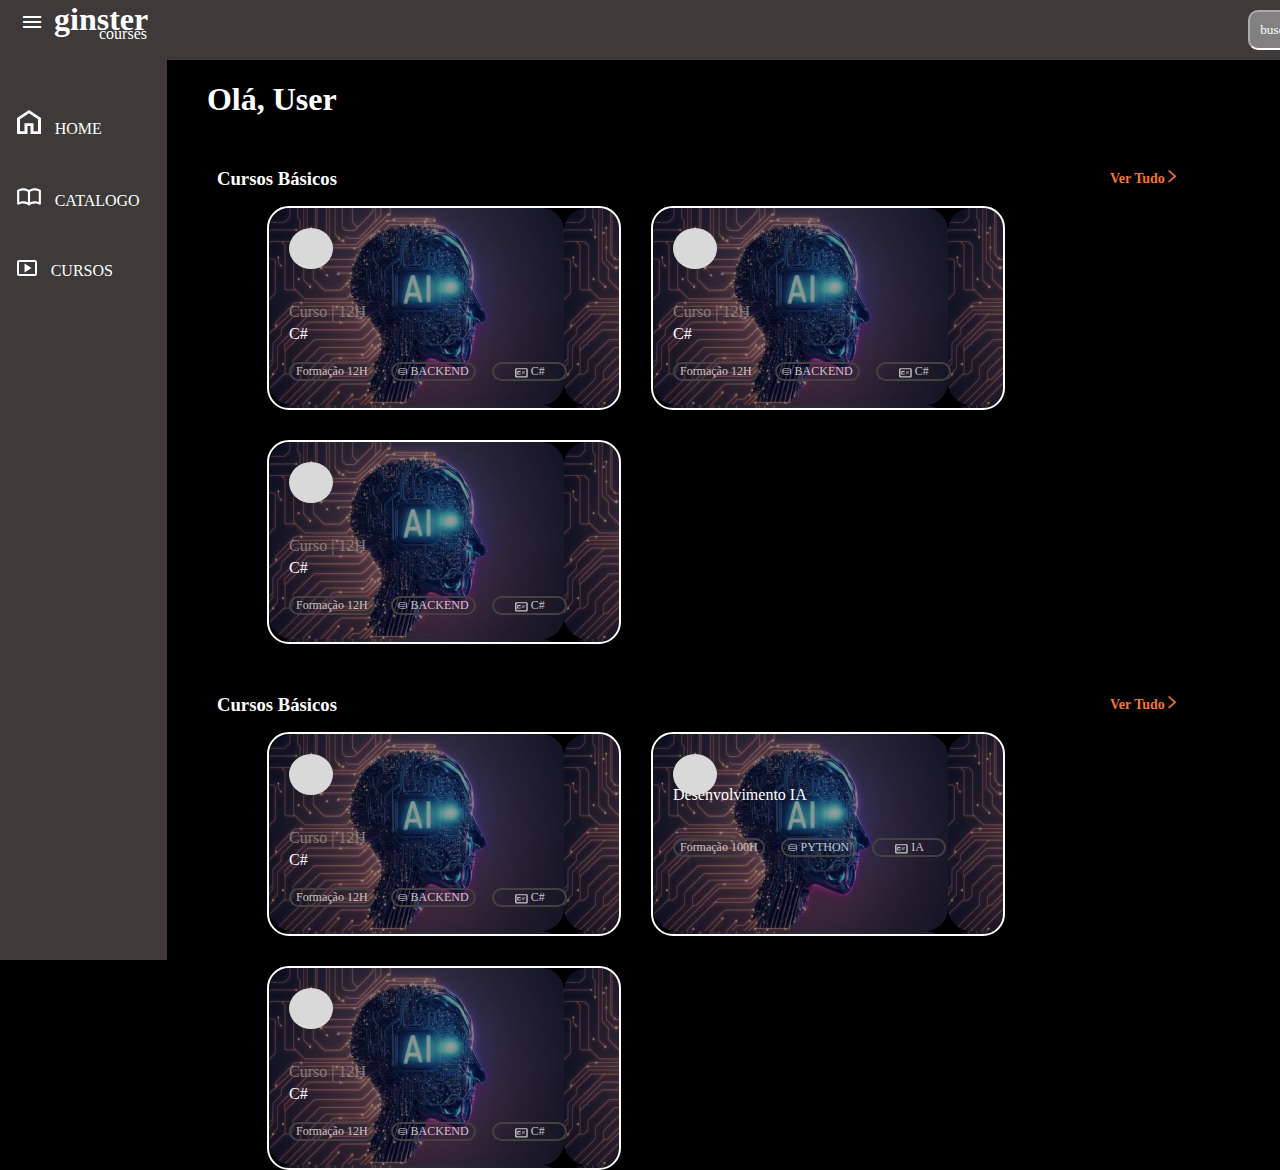
<file: cursos.html>
<!DOCTYPE html>
<html lang="pt-BR">
  <head>
    <meta charset="UTF-8" />
    <meta name="viewport" content="width=device-width, initial-scale=1.0" />
    <link rel="stylesheet" href="/styles/cursos.css" />
    <link rel="stylesheet" href="/styles/global.css" />
    <link
      rel="stylesheet"
      href="https://fonts.googleapis.com/css2?family=Material+Symbols+Outlined:opsz,wght,FILL,GRAD@20..48,100..700,0..1,-50..200"
    />
    <title>Cursos</title>
  </head>
  <body>
    <header class="head-01">
      <div class="menu-head">
        <span class="material-symbols-outlined"> menu </span>
      </div>
      <a class="a-logo" href="index.html">
        <h1>ginster</h1>
        <p>courses</p>
      </a>

      <div class="search-header">
        <input
          class="input-head"
          type="text"
          placeholder="busque por cursos e mais..."
        />
      </div>
    </header>

    <div class="content">
      <div class="sidebar">
        <a href="/home.html" class="home-a">
          <svg
            width="24"
            height="24"
            viewBox="0 0 24 24"
            fill="none"
            xmlns="http://www.w3.org/2000/svg"
          >
            <path
              d="M3 21.3333H7.5V13.3333H16.5V21.3333H21V9.33333L12 3.33333L3 9.33333V21.3333ZM0 24V8L12 0L24 8V24H13.5V16H10.5V24H0Z"
              fill="white"
            />
          </svg>
          home</a
        >
        <a href="/catalogo.html"
          ><svg
            width="24"
            height="18"
            viewBox="0 0 24 18"
            fill="none"
            xmlns="http://www.w3.org/2000/svg"
          >
            <path
              d="M6.04165 13.3334C6.89026 13.3334 7.7163 13.4282 8.51977 13.6177C9.32324 13.8073 10.1222 14.0917 10.9166 14.4709V3.80004C10.1764 3.36671 9.39095 3.04171 8.5604 2.82504C7.72984 2.60837 6.89026 2.50004 6.04165 2.50004C5.39165 2.50004 4.74616 2.56324 4.10519 2.68962C3.46422 2.81601 2.84581 3.0056 2.24998 3.25837V13.9834C2.88192 13.7667 3.50935 13.6042 4.13227 13.4959C4.75519 13.3875 5.39165 13.3334 6.04165 13.3334ZM13.0833 14.4709C13.8778 14.0917 14.6767 13.8073 15.4802 13.6177C16.2837 13.4282 17.1097 13.3334 17.9583 13.3334C18.6083 13.3334 19.2448 13.3875 19.8677 13.4959C20.4906 13.6042 21.118 13.7667 21.75 13.9834V3.25837C21.1541 3.0056 20.5357 2.81601 19.8948 2.68962C19.2538 2.56324 18.6083 2.50004 17.9583 2.50004C17.1097 2.50004 16.2701 2.60837 15.4396 2.82504C14.609 3.04171 13.8236 3.36671 13.0833 3.80004V14.4709ZM12 17.6667C11.1333 16.9806 10.1944 16.448 9.18331 16.0688C8.1722 15.6896 7.12498 15.5 6.04165 15.5C5.28331 15.5 4.53852 15.5993 3.80727 15.798C3.07602 15.9966 2.37637 16.2764 1.70831 16.6375C1.32915 16.8362 0.963521 16.8271 0.611438 16.6105C0.259355 16.3938 0.083313 16.0778 0.083313 15.6625V2.60837C0.083313 2.40976 0.132966 2.22018 0.232271 2.03962C0.331577 1.85907 0.480535 1.72365 0.679146 1.63337C1.5097 1.20004 2.37637 0.875041 3.27915 0.658374C4.18192 0.441707 5.10276 0.333374 6.04165 0.333374C7.08887 0.333374 8.11352 0.468791 9.1156 0.739624C10.1177 1.01046 11.0791 1.41671 12 1.95837C12.9208 1.41671 13.8823 1.01046 14.8844 0.739624C15.8864 0.468791 16.9111 0.333374 17.9583 0.333374C18.8972 0.333374 19.818 0.441707 20.7208 0.658374C21.6236 0.875041 22.4903 1.20004 23.3208 1.63337C23.5194 1.72365 23.6684 1.85907 23.7677 2.03962C23.867 2.22018 23.9166 2.40976 23.9166 2.60837V15.6625C23.9166 16.0778 23.7406 16.3938 23.3885 16.6105C23.0364 16.8271 22.6708 16.8362 22.2916 16.6375C21.6236 16.2764 20.9239 15.9966 20.1927 15.798C19.4614 15.5993 18.7166 15.5 17.9583 15.5C16.875 15.5 15.8278 15.6896 14.8166 16.0688C13.8055 16.448 12.8666 16.9806 12 17.6667Z"
              fill="white"
            />
          </svg>
          catalogo</a
        >
        <a href="/cursos.html"
          ><svg
            width="20"
            height="16"
            viewBox="0 0 20 16"
            fill="none"
            xmlns="http://www.w3.org/2000/svg"
          >
            <path
              d="M7.5 12.5L14.5 8L7.5 3.5V12.5ZM2 16C1.45 16 0.979167 15.8042 0.5875 15.4125C0.195833 15.0208 0 14.55 0 14V2C0 1.45 0.195833 0.979167 0.5875 0.5875C0.979167 0.195833 1.45 0 2 0H18C18.55 0 19.0208 0.195833 19.4125 0.5875C19.8042 0.979167 20 1.45 20 2V14C20 14.55 19.8042 15.0208 19.4125 15.4125C19.0208 15.8042 18.55 16 18 16H2ZM2 14H18V2H2V14Z"
              fill="white"
            />
          </svg>

          cursos</a
        >
      </div>
      <main class="main">
        <h1>Olá, User</h1>

        <div class="courses">
          <h3>Cursos Básicos</h3>
          <h4 style="color: #f2762f; cursor: pointer;">
            Ver Tudo
            <svg
              width="9"
              height="13"
              viewBox="0 0 9 13"
              fill="none"
              xmlns="http://www.w3.org/2000/svg"
              style="vertical-align: center;"
            >
              <path
                d="M1.25729 12.5L0 11.3906L5.82604 6.25L0 1.10938L1.25729 0L8.34062 6.25L1.25729 12.5Z"
                fill="#F2762F"
              />
            </svg>
          </h4>
          <div class="cards-courses">
            <div class="card">
              <div class="circle">
                <svg
                  width="44"
                  height="41"
                  viewBox="0 0 44 41"
                  fill="none"
                  xmlns="http://www.w3.org/2000/svg"
                >
                  <ellipse cx="22" cy="20.5" rx="22" ry="20.5" fill="#D9D9D9" />
                </svg>
              </div>
              <p class="p-curso">Curso | 12H</p>
              <p class="p-tec">C#</p>
              <div class="card-bottom">
                <!-- <div> -->
                <p>Formação 12H</p>

                <p>
                  <svg
                    width="10"
                    height="7"
                    viewBox="0 0 10 7"
                    fill="none"
                    xmlns="http://www.w3.org/2000/svg"
                    style="vertical-align: center"
                  >
                    <path
                      d="M4.75213 6.87573C3.52498 6.87573 2.48678 6.73042 1.63753 6.4398C0.788274 6.14917 0.363647 5.79448 0.363647 5.37573V1.62573C0.363647 1.21323 0.792337 0.860107 1.64972 0.566357C2.5071 0.272607 3.54123 0.125732 4.75213 0.125732C5.96303 0.125732 6.99717 0.272607 7.85455 0.566357C8.71193 0.860107 9.14062 1.21323 9.14062 1.62573V5.37573C9.14062 5.79448 8.71599 6.14917 7.86674 6.4398C7.01748 6.73042 5.97928 6.87573 4.75213 6.87573ZM4.75213 2.38511C5.47542 2.38511 6.20277 2.30542 6.93418 2.14604C7.6656 1.98667 8.076 1.81636 8.1654 1.63511C8.076 1.45386 7.66763 1.28198 6.94028 1.11948C6.21293 0.956982 5.48355 0.875732 4.75213 0.875732C4.01259 0.875732 3.28727 0.95542 2.57617 1.11479C1.86508 1.27417 1.45264 1.44761 1.33887 1.63511C1.45264 1.82261 1.86508 1.99448 2.57617 2.15073C3.28727 2.30698 4.01259 2.38511 4.75213 2.38511ZM4.75213 4.25073C5.09346 4.25073 5.42259 4.23823 5.73954 4.21323C6.05649 4.18823 6.35921 4.1523 6.64771 4.10542C6.93621 4.05855 7.20846 4.00073 7.46446 3.93198C7.72045 3.86323 7.9541 3.78511 8.1654 3.69761V2.57261C7.9541 2.66011 7.72045 2.73823 7.46446 2.80698C7.20846 2.87573 6.93621 2.93355 6.64771 2.98042C6.35921 3.0273 6.05649 3.06323 5.73954 3.08823C5.42259 3.11323 5.09346 3.12573 4.75213 3.12573C4.4108 3.12573 4.07761 3.11323 3.75253 3.08823C3.42746 3.06323 3.12067 3.0273 2.83217 2.98042C2.54367 2.93355 2.27345 2.87573 2.02152 2.80698C1.76959 2.73823 1.54204 2.66011 1.33887 2.57261V3.69761C1.54204 3.78511 1.76959 3.86323 2.02152 3.93198C2.27345 4.00073 2.54367 4.05855 2.83217 4.10542C3.12067 4.1523 3.42746 4.18823 3.75253 4.21323C4.07761 4.23823 4.4108 4.25073 4.75213 4.25073ZM4.75213 6.12573C5.12597 6.12573 5.50589 6.10386 5.89192 6.06011C6.27794 6.01636 6.63349 5.95855 6.95856 5.88667C7.28364 5.8148 7.55588 5.73355 7.77531 5.64292C7.99473 5.5523 8.12476 5.46011 8.1654 5.36636V4.44761C7.9541 4.53511 7.72045 4.61323 7.46446 4.68198C7.20846 4.75073 6.93621 4.80855 6.64771 4.85542C6.35921 4.9023 6.05649 4.93823 5.73954 4.96323C5.42259 4.98823 5.09346 5.00073 4.75213 5.00073C4.4108 5.00073 4.07761 4.98823 3.75253 4.96323C3.42746 4.93823 3.12067 4.9023 2.83217 4.85542C2.54367 4.80855 2.27345 4.75073 2.02152 4.68198C1.76959 4.61323 1.54204 4.53511 1.33887 4.44761V5.37573C1.3795 5.46948 1.5075 5.56011 1.72286 5.64761C1.93822 5.73511 2.20844 5.8148 2.53351 5.88667C2.85858 5.95855 3.21616 6.01636 3.60625 6.06011C3.99634 6.10386 4.3783 6.12573 4.75213 6.12573Z"
                      fill="#A9A9A9"
                    />
                  </svg>
                  BACKEND
                </p>

                <p class="csharp">
                  <svg
                    width="14"
                    height="12"
                    viewBox="0 0 10 8"
                    fill="none"
                    xmlns="http://www.w3.org/2000/svg"
                    style="vertical-align: top"
                  >
                    <path
                      d="M1.7937 7.20389C1.5187 7.20389 1.28328 7.12229 1.08745 6.9591C0.891618 6.7959 0.793701 6.59972 0.793701 6.37055V1.37055C0.793701 1.14139 0.891618 0.945207 1.08745 0.782013C1.28328 0.618819 1.5187 0.537221 1.7937 0.537221H8.7937C9.0687 0.537221 9.30412 0.618819 9.49995 0.782013C9.69578 0.945207 9.7937 1.14139 9.7937 1.37055V6.37055C9.7937 6.59972 9.69578 6.7959 9.49995 6.9591C9.30412 7.12229 9.0687 7.20389 8.7937 7.20389H1.7937ZM1.7937 6.37055H8.7937V1.37055H1.7937V6.37055ZM2.7937 5.12055H4.2937C4.43537 5.12055 4.55412 5.08062 4.64995 5.00076C4.74578 4.9209 4.7937 4.82194 4.7937 4.70389V4.28722H4.0437V4.49555H3.0437V3.24555H4.0437V3.45389H4.7937V3.03722C4.7937 2.91917 4.74578 2.82021 4.64995 2.74035C4.55412 2.66049 4.43537 2.62055 4.2937 2.62055H2.7937C2.65203 2.62055 2.53328 2.66049 2.43745 2.74035C2.34162 2.82021 2.2937 2.91917 2.2937 3.03722V4.70389C2.2937 4.82194 2.34162 4.9209 2.43745 5.00076C2.53328 5.08062 2.65203 5.12055 2.7937 5.12055Z"
                      fill="#C6C6C6"
                    />
                    <path
                      d="M5.796 4.96473C5.79333 4.97273 5.78133 4.9674 5.76 4.94873C5.74133 4.9274 5.72 4.90073 5.696 4.86873C5.672 4.83407 5.652 4.80073 5.636 4.76873C5.62 4.73673 5.61467 4.71407 5.62 4.70073L5.8 4.23673H5.248C5.24 4.23673 5.24133 4.2234 5.252 4.19673C5.26533 4.17007 5.28267 4.14073 5.304 4.10873C5.328 4.07407 5.35067 4.0434 5.372 4.01673C5.396 3.99007 5.41467 3.97673 5.428 3.97673H5.9L6.128 3.38873H5.532C5.524 3.38873 5.52533 3.3754 5.536 3.34873C5.54933 3.32207 5.56667 3.29273 5.588 3.26073C5.612 3.22607 5.63467 3.1954 5.656 3.16873C5.68 3.14207 5.7 3.12873 5.716 3.12873H6.228L6.44 2.58073C6.44267 2.57273 6.45333 2.5794 6.472 2.60073C6.49333 2.6194 6.516 2.64607 6.54 2.68073C6.564 2.71273 6.584 2.74473 6.6 2.77673C6.616 2.80873 6.62133 2.8314 6.616 2.84473L6.508 3.12873H7.136L7.348 2.58073C7.35067 2.57273 7.36133 2.5794 7.38 2.60073C7.40133 2.6194 7.424 2.64607 7.448 2.68073C7.472 2.71273 7.492 2.74473 7.508 2.77673C7.524 2.80873 7.52933 2.8314 7.524 2.84473L7.412 3.12873H7.992C8 3.12873 7.99733 3.14207 7.984 3.16873C7.97333 3.1954 7.956 3.22607 7.932 3.26073C7.91067 3.29273 7.888 3.32207 7.864 3.34873C7.84267 3.3754 7.824 3.38873 7.808 3.38873H7.312L7.084 3.97673H7.704C7.712 3.97673 7.70933 3.99007 7.696 4.01673C7.68533 4.0434 7.668 4.07407 7.644 4.10873C7.62267 4.14073 7.6 4.17007 7.576 4.19673C7.55467 4.2234 7.536 4.23673 7.52 4.23673H6.984L6.704 4.96473C6.70133 4.97273 6.68933 4.9674 6.668 4.94873C6.64933 4.9274 6.628 4.90073 6.604 4.86873C6.58 4.83407 6.56 4.80073 6.544 4.76873C6.528 4.73673 6.52267 4.71407 6.528 4.70073L6.708 4.23673H6.076L5.796 4.96473ZM6.18 3.97673H6.808L7.032 3.38873H6.404L6.18 3.97673Z"
                      fill="#C6C6C6"
                    />
                  </svg>
                  C#
                </p>
                <!-- </div> -->
              </div>
            </div>

            <div class="card">
              <div class="circle">
                <svg
                  width="44"
                  height="41"
                  viewBox="0 0 44 41"
                  fill="none"
                  xmlns="http://www.w3.org/2000/svg"
                >
                  <ellipse cx="22" cy="20.5" rx="22" ry="20.5" fill="#D9D9D9" />
                </svg>
              </div>
              <p class="p-curso">Curso | 12H</p>
              <p class="p-tec">C#</p>
              <div class="card-bottom">
                <!-- <div> -->
                <p>Formação 12H</p>

                <p>
                  <svg
                    width="10"
                    height="7"
                    viewBox="0 0 10 7"
                    fill="none"
                    xmlns="http://www.w3.org/2000/svg"
                    style="vertical-align: center"
                  >
                    <path
                      d="M4.75213 6.87573C3.52498 6.87573 2.48678 6.73042 1.63753 6.4398C0.788274 6.14917 0.363647 5.79448 0.363647 5.37573V1.62573C0.363647 1.21323 0.792337 0.860107 1.64972 0.566357C2.5071 0.272607 3.54123 0.125732 4.75213 0.125732C5.96303 0.125732 6.99717 0.272607 7.85455 0.566357C8.71193 0.860107 9.14062 1.21323 9.14062 1.62573V5.37573C9.14062 5.79448 8.71599 6.14917 7.86674 6.4398C7.01748 6.73042 5.97928 6.87573 4.75213 6.87573ZM4.75213 2.38511C5.47542 2.38511 6.20277 2.30542 6.93418 2.14604C7.6656 1.98667 8.076 1.81636 8.1654 1.63511C8.076 1.45386 7.66763 1.28198 6.94028 1.11948C6.21293 0.956982 5.48355 0.875732 4.75213 0.875732C4.01259 0.875732 3.28727 0.95542 2.57617 1.11479C1.86508 1.27417 1.45264 1.44761 1.33887 1.63511C1.45264 1.82261 1.86508 1.99448 2.57617 2.15073C3.28727 2.30698 4.01259 2.38511 4.75213 2.38511ZM4.75213 4.25073C5.09346 4.25073 5.42259 4.23823 5.73954 4.21323C6.05649 4.18823 6.35921 4.1523 6.64771 4.10542C6.93621 4.05855 7.20846 4.00073 7.46446 3.93198C7.72045 3.86323 7.9541 3.78511 8.1654 3.69761V2.57261C7.9541 2.66011 7.72045 2.73823 7.46446 2.80698C7.20846 2.87573 6.93621 2.93355 6.64771 2.98042C6.35921 3.0273 6.05649 3.06323 5.73954 3.08823C5.42259 3.11323 5.09346 3.12573 4.75213 3.12573C4.4108 3.12573 4.07761 3.11323 3.75253 3.08823C3.42746 3.06323 3.12067 3.0273 2.83217 2.98042C2.54367 2.93355 2.27345 2.87573 2.02152 2.80698C1.76959 2.73823 1.54204 2.66011 1.33887 2.57261V3.69761C1.54204 3.78511 1.76959 3.86323 2.02152 3.93198C2.27345 4.00073 2.54367 4.05855 2.83217 4.10542C3.12067 4.1523 3.42746 4.18823 3.75253 4.21323C4.07761 4.23823 4.4108 4.25073 4.75213 4.25073ZM4.75213 6.12573C5.12597 6.12573 5.50589 6.10386 5.89192 6.06011C6.27794 6.01636 6.63349 5.95855 6.95856 5.88667C7.28364 5.8148 7.55588 5.73355 7.77531 5.64292C7.99473 5.5523 8.12476 5.46011 8.1654 5.36636V4.44761C7.9541 4.53511 7.72045 4.61323 7.46446 4.68198C7.20846 4.75073 6.93621 4.80855 6.64771 4.85542C6.35921 4.9023 6.05649 4.93823 5.73954 4.96323C5.42259 4.98823 5.09346 5.00073 4.75213 5.00073C4.4108 5.00073 4.07761 4.98823 3.75253 4.96323C3.42746 4.93823 3.12067 4.9023 2.83217 4.85542C2.54367 4.80855 2.27345 4.75073 2.02152 4.68198C1.76959 4.61323 1.54204 4.53511 1.33887 4.44761V5.37573C1.3795 5.46948 1.5075 5.56011 1.72286 5.64761C1.93822 5.73511 2.20844 5.8148 2.53351 5.88667C2.85858 5.95855 3.21616 6.01636 3.60625 6.06011C3.99634 6.10386 4.3783 6.12573 4.75213 6.12573Z"
                      fill="#A9A9A9"
                    />
                  </svg>
                  BACKEND
                </p>

                <p class="csharp">
                  <svg
                    width="14"
                    height="12"
                    viewBox="0 0 10 8"
                    fill="none"
                    xmlns="http://www.w3.org/2000/svg"
                    style="vertical-align: top"
                  >
                    <path
                      d="M1.7937 7.20389C1.5187 7.20389 1.28328 7.12229 1.08745 6.9591C0.891618 6.7959 0.793701 6.59972 0.793701 6.37055V1.37055C0.793701 1.14139 0.891618 0.945207 1.08745 0.782013C1.28328 0.618819 1.5187 0.537221 1.7937 0.537221H8.7937C9.0687 0.537221 9.30412 0.618819 9.49995 0.782013C9.69578 0.945207 9.7937 1.14139 9.7937 1.37055V6.37055C9.7937 6.59972 9.69578 6.7959 9.49995 6.9591C9.30412 7.12229 9.0687 7.20389 8.7937 7.20389H1.7937ZM1.7937 6.37055H8.7937V1.37055H1.7937V6.37055ZM2.7937 5.12055H4.2937C4.43537 5.12055 4.55412 5.08062 4.64995 5.00076C4.74578 4.9209 4.7937 4.82194 4.7937 4.70389V4.28722H4.0437V4.49555H3.0437V3.24555H4.0437V3.45389H4.7937V3.03722C4.7937 2.91917 4.74578 2.82021 4.64995 2.74035C4.55412 2.66049 4.43537 2.62055 4.2937 2.62055H2.7937C2.65203 2.62055 2.53328 2.66049 2.43745 2.74035C2.34162 2.82021 2.2937 2.91917 2.2937 3.03722V4.70389C2.2937 4.82194 2.34162 4.9209 2.43745 5.00076C2.53328 5.08062 2.65203 5.12055 2.7937 5.12055Z"
                      fill="#C6C6C6"
                    />
                    <path
                      d="M5.796 4.96473C5.79333 4.97273 5.78133 4.9674 5.76 4.94873C5.74133 4.9274 5.72 4.90073 5.696 4.86873C5.672 4.83407 5.652 4.80073 5.636 4.76873C5.62 4.73673 5.61467 4.71407 5.62 4.70073L5.8 4.23673H5.248C5.24 4.23673 5.24133 4.2234 5.252 4.19673C5.26533 4.17007 5.28267 4.14073 5.304 4.10873C5.328 4.07407 5.35067 4.0434 5.372 4.01673C5.396 3.99007 5.41467 3.97673 5.428 3.97673H5.9L6.128 3.38873H5.532C5.524 3.38873 5.52533 3.3754 5.536 3.34873C5.54933 3.32207 5.56667 3.29273 5.588 3.26073C5.612 3.22607 5.63467 3.1954 5.656 3.16873C5.68 3.14207 5.7 3.12873 5.716 3.12873H6.228L6.44 2.58073C6.44267 2.57273 6.45333 2.5794 6.472 2.60073C6.49333 2.6194 6.516 2.64607 6.54 2.68073C6.564 2.71273 6.584 2.74473 6.6 2.77673C6.616 2.80873 6.62133 2.8314 6.616 2.84473L6.508 3.12873H7.136L7.348 2.58073C7.35067 2.57273 7.36133 2.5794 7.38 2.60073C7.40133 2.6194 7.424 2.64607 7.448 2.68073C7.472 2.71273 7.492 2.74473 7.508 2.77673C7.524 2.80873 7.52933 2.8314 7.524 2.84473L7.412 3.12873H7.992C8 3.12873 7.99733 3.14207 7.984 3.16873C7.97333 3.1954 7.956 3.22607 7.932 3.26073C7.91067 3.29273 7.888 3.32207 7.864 3.34873C7.84267 3.3754 7.824 3.38873 7.808 3.38873H7.312L7.084 3.97673H7.704C7.712 3.97673 7.70933 3.99007 7.696 4.01673C7.68533 4.0434 7.668 4.07407 7.644 4.10873C7.62267 4.14073 7.6 4.17007 7.576 4.19673C7.55467 4.2234 7.536 4.23673 7.52 4.23673H6.984L6.704 4.96473C6.70133 4.97273 6.68933 4.9674 6.668 4.94873C6.64933 4.9274 6.628 4.90073 6.604 4.86873C6.58 4.83407 6.56 4.80073 6.544 4.76873C6.528 4.73673 6.52267 4.71407 6.528 4.70073L6.708 4.23673H6.076L5.796 4.96473ZM6.18 3.97673H6.808L7.032 3.38873H6.404L6.18 3.97673Z"
                      fill="#C6C6C6"
                    />
                  </svg>
                  C#
                </p>
                <!-- </div> -->
              </div>
            </div>

            <div class="card">
              <div class="circle">
                <svg
                  width="44"
                  height="41"
                  viewBox="0 0 44 41"
                  fill="none"
                  xmlns="http://www.w3.org/2000/svg"
                >
                  <ellipse cx="22" cy="20.5" rx="22" ry="20.5" fill="#D9D9D9" />
                </svg>
              </div>
              <p class="p-curso">Curso | 12H</p>
              <p class="p-tec">C#</p>
              <div class="card-bottom">
                <!-- <div> -->
                <p>Formação 12H</p>

                <p>
                  <svg
                    width="10"
                    height="7"
                    viewBox="0 0 10 7"
                    fill="none"
                    xmlns="http://www.w3.org/2000/svg"
                    style="vertical-align: center"
                  >
                    <path
                      d="M4.75213 6.87573C3.52498 6.87573 2.48678 6.73042 1.63753 6.4398C0.788274 6.14917 0.363647 5.79448 0.363647 5.37573V1.62573C0.363647 1.21323 0.792337 0.860107 1.64972 0.566357C2.5071 0.272607 3.54123 0.125732 4.75213 0.125732C5.96303 0.125732 6.99717 0.272607 7.85455 0.566357C8.71193 0.860107 9.14062 1.21323 9.14062 1.62573V5.37573C9.14062 5.79448 8.71599 6.14917 7.86674 6.4398C7.01748 6.73042 5.97928 6.87573 4.75213 6.87573ZM4.75213 2.38511C5.47542 2.38511 6.20277 2.30542 6.93418 2.14604C7.6656 1.98667 8.076 1.81636 8.1654 1.63511C8.076 1.45386 7.66763 1.28198 6.94028 1.11948C6.21293 0.956982 5.48355 0.875732 4.75213 0.875732C4.01259 0.875732 3.28727 0.95542 2.57617 1.11479C1.86508 1.27417 1.45264 1.44761 1.33887 1.63511C1.45264 1.82261 1.86508 1.99448 2.57617 2.15073C3.28727 2.30698 4.01259 2.38511 4.75213 2.38511ZM4.75213 4.25073C5.09346 4.25073 5.42259 4.23823 5.73954 4.21323C6.05649 4.18823 6.35921 4.1523 6.64771 4.10542C6.93621 4.05855 7.20846 4.00073 7.46446 3.93198C7.72045 3.86323 7.9541 3.78511 8.1654 3.69761V2.57261C7.9541 2.66011 7.72045 2.73823 7.46446 2.80698C7.20846 2.87573 6.93621 2.93355 6.64771 2.98042C6.35921 3.0273 6.05649 3.06323 5.73954 3.08823C5.42259 3.11323 5.09346 3.12573 4.75213 3.12573C4.4108 3.12573 4.07761 3.11323 3.75253 3.08823C3.42746 3.06323 3.12067 3.0273 2.83217 2.98042C2.54367 2.93355 2.27345 2.87573 2.02152 2.80698C1.76959 2.73823 1.54204 2.66011 1.33887 2.57261V3.69761C1.54204 3.78511 1.76959 3.86323 2.02152 3.93198C2.27345 4.00073 2.54367 4.05855 2.83217 4.10542C3.12067 4.1523 3.42746 4.18823 3.75253 4.21323C4.07761 4.23823 4.4108 4.25073 4.75213 4.25073ZM4.75213 6.12573C5.12597 6.12573 5.50589 6.10386 5.89192 6.06011C6.27794 6.01636 6.63349 5.95855 6.95856 5.88667C7.28364 5.8148 7.55588 5.73355 7.77531 5.64292C7.99473 5.5523 8.12476 5.46011 8.1654 5.36636V4.44761C7.9541 4.53511 7.72045 4.61323 7.46446 4.68198C7.20846 4.75073 6.93621 4.80855 6.64771 4.85542C6.35921 4.9023 6.05649 4.93823 5.73954 4.96323C5.42259 4.98823 5.09346 5.00073 4.75213 5.00073C4.4108 5.00073 4.07761 4.98823 3.75253 4.96323C3.42746 4.93823 3.12067 4.9023 2.83217 4.85542C2.54367 4.80855 2.27345 4.75073 2.02152 4.68198C1.76959 4.61323 1.54204 4.53511 1.33887 4.44761V5.37573C1.3795 5.46948 1.5075 5.56011 1.72286 5.64761C1.93822 5.73511 2.20844 5.8148 2.53351 5.88667C2.85858 5.95855 3.21616 6.01636 3.60625 6.06011C3.99634 6.10386 4.3783 6.12573 4.75213 6.12573Z"
                      fill="#A9A9A9"
                    />
                  </svg>
                  BACKEND
                </p>

                <p class="csharp">
                  <svg
                    width="14"
                    height="12"
                    viewBox="0 0 10 8"
                    fill="none"
                    xmlns="http://www.w3.org/2000/svg"
                    style="vertical-align: top"
                  >
                    <path
                      d="M1.7937 7.20389C1.5187 7.20389 1.28328 7.12229 1.08745 6.9591C0.891618 6.7959 0.793701 6.59972 0.793701 6.37055V1.37055C0.793701 1.14139 0.891618 0.945207 1.08745 0.782013C1.28328 0.618819 1.5187 0.537221 1.7937 0.537221H8.7937C9.0687 0.537221 9.30412 0.618819 9.49995 0.782013C9.69578 0.945207 9.7937 1.14139 9.7937 1.37055V6.37055C9.7937 6.59972 9.69578 6.7959 9.49995 6.9591C9.30412 7.12229 9.0687 7.20389 8.7937 7.20389H1.7937ZM1.7937 6.37055H8.7937V1.37055H1.7937V6.37055ZM2.7937 5.12055H4.2937C4.43537 5.12055 4.55412 5.08062 4.64995 5.00076C4.74578 4.9209 4.7937 4.82194 4.7937 4.70389V4.28722H4.0437V4.49555H3.0437V3.24555H4.0437V3.45389H4.7937V3.03722C4.7937 2.91917 4.74578 2.82021 4.64995 2.74035C4.55412 2.66049 4.43537 2.62055 4.2937 2.62055H2.7937C2.65203 2.62055 2.53328 2.66049 2.43745 2.74035C2.34162 2.82021 2.2937 2.91917 2.2937 3.03722V4.70389C2.2937 4.82194 2.34162 4.9209 2.43745 5.00076C2.53328 5.08062 2.65203 5.12055 2.7937 5.12055Z"
                      fill="#C6C6C6"
                    />
                    <path
                      d="M5.796 4.96473C5.79333 4.97273 5.78133 4.9674 5.76 4.94873C5.74133 4.9274 5.72 4.90073 5.696 4.86873C5.672 4.83407 5.652 4.80073 5.636 4.76873C5.62 4.73673 5.61467 4.71407 5.62 4.70073L5.8 4.23673H5.248C5.24 4.23673 5.24133 4.2234 5.252 4.19673C5.26533 4.17007 5.28267 4.14073 5.304 4.10873C5.328 4.07407 5.35067 4.0434 5.372 4.01673C5.396 3.99007 5.41467 3.97673 5.428 3.97673H5.9L6.128 3.38873H5.532C5.524 3.38873 5.52533 3.3754 5.536 3.34873C5.54933 3.32207 5.56667 3.29273 5.588 3.26073C5.612 3.22607 5.63467 3.1954 5.656 3.16873C5.68 3.14207 5.7 3.12873 5.716 3.12873H6.228L6.44 2.58073C6.44267 2.57273 6.45333 2.5794 6.472 2.60073C6.49333 2.6194 6.516 2.64607 6.54 2.68073C6.564 2.71273 6.584 2.74473 6.6 2.77673C6.616 2.80873 6.62133 2.8314 6.616 2.84473L6.508 3.12873H7.136L7.348 2.58073C7.35067 2.57273 7.36133 2.5794 7.38 2.60073C7.40133 2.6194 7.424 2.64607 7.448 2.68073C7.472 2.71273 7.492 2.74473 7.508 2.77673C7.524 2.80873 7.52933 2.8314 7.524 2.84473L7.412 3.12873H7.992C8 3.12873 7.99733 3.14207 7.984 3.16873C7.97333 3.1954 7.956 3.22607 7.932 3.26073C7.91067 3.29273 7.888 3.32207 7.864 3.34873C7.84267 3.3754 7.824 3.38873 7.808 3.38873H7.312L7.084 3.97673H7.704C7.712 3.97673 7.70933 3.99007 7.696 4.01673C7.68533 4.0434 7.668 4.07407 7.644 4.10873C7.62267 4.14073 7.6 4.17007 7.576 4.19673C7.55467 4.2234 7.536 4.23673 7.52 4.23673H6.984L6.704 4.96473C6.70133 4.97273 6.68933 4.9674 6.668 4.94873C6.64933 4.9274 6.628 4.90073 6.604 4.86873C6.58 4.83407 6.56 4.80073 6.544 4.76873C6.528 4.73673 6.52267 4.71407 6.528 4.70073L6.708 4.23673H6.076L5.796 4.96473ZM6.18 3.97673H6.808L7.032 3.38873H6.404L6.18 3.97673Z"
                      fill="#C6C6C6"
                    />
                  </svg>
                  C#
                </p>
                <!-- </div> -->
              </div>
            </div>
          </div>
          
          <h3>Cursos Básicos</h3>
          <h4 style="color: #f2762f; cursor: pointer;">
            Ver Tudo
            <svg
              width="9"
              height="13"
              viewBox="0 0 9 13"
              fill="none"
              xmlns="http://www.w3.org/2000/svg"
              style="vertical-align: center;"
            >
              <path
                d="M1.25729 12.5L0 11.3906L5.82604 6.25L0 1.10938L1.25729 0L8.34062 6.25L1.25729 12.5Z"
                fill="#F2762F"
              />
            </svg>
          </h4>
          <div class="cards-courses">
            <div class="card">
              <div class="circle">
                <svg
                  width="44"
                  height="41"
                  viewBox="0 0 44 41"
                  fill="none"
                  xmlns="http://www.w3.org/2000/svg"
                >
                  <ellipse cx="22" cy="20.5" rx="22" ry="20.5" fill="#D9D9D9" />
                </svg>
              </div>
              <p class="p-curso">Curso | 12H</p>
              <p class="p-tec">C#</p>
              <div class="card-bottom">
                <!-- <div> -->
                <p>Formação 12H</p>

                <p>
                  <svg
                    width="10"
                    height="7"
                    viewBox="0 0 10 7"
                    fill="none"
                    xmlns="http://www.w3.org/2000/svg"
                    style="vertical-align: center"
                  >
                    <path
                      d="M4.75213 6.87573C3.52498 6.87573 2.48678 6.73042 1.63753 6.4398C0.788274 6.14917 0.363647 5.79448 0.363647 5.37573V1.62573C0.363647 1.21323 0.792337 0.860107 1.64972 0.566357C2.5071 0.272607 3.54123 0.125732 4.75213 0.125732C5.96303 0.125732 6.99717 0.272607 7.85455 0.566357C8.71193 0.860107 9.14062 1.21323 9.14062 1.62573V5.37573C9.14062 5.79448 8.71599 6.14917 7.86674 6.4398C7.01748 6.73042 5.97928 6.87573 4.75213 6.87573ZM4.75213 2.38511C5.47542 2.38511 6.20277 2.30542 6.93418 2.14604C7.6656 1.98667 8.076 1.81636 8.1654 1.63511C8.076 1.45386 7.66763 1.28198 6.94028 1.11948C6.21293 0.956982 5.48355 0.875732 4.75213 0.875732C4.01259 0.875732 3.28727 0.95542 2.57617 1.11479C1.86508 1.27417 1.45264 1.44761 1.33887 1.63511C1.45264 1.82261 1.86508 1.99448 2.57617 2.15073C3.28727 2.30698 4.01259 2.38511 4.75213 2.38511ZM4.75213 4.25073C5.09346 4.25073 5.42259 4.23823 5.73954 4.21323C6.05649 4.18823 6.35921 4.1523 6.64771 4.10542C6.93621 4.05855 7.20846 4.00073 7.46446 3.93198C7.72045 3.86323 7.9541 3.78511 8.1654 3.69761V2.57261C7.9541 2.66011 7.72045 2.73823 7.46446 2.80698C7.20846 2.87573 6.93621 2.93355 6.64771 2.98042C6.35921 3.0273 6.05649 3.06323 5.73954 3.08823C5.42259 3.11323 5.09346 3.12573 4.75213 3.12573C4.4108 3.12573 4.07761 3.11323 3.75253 3.08823C3.42746 3.06323 3.12067 3.0273 2.83217 2.98042C2.54367 2.93355 2.27345 2.87573 2.02152 2.80698C1.76959 2.73823 1.54204 2.66011 1.33887 2.57261V3.69761C1.54204 3.78511 1.76959 3.86323 2.02152 3.93198C2.27345 4.00073 2.54367 4.05855 2.83217 4.10542C3.12067 4.1523 3.42746 4.18823 3.75253 4.21323C4.07761 4.23823 4.4108 4.25073 4.75213 4.25073ZM4.75213 6.12573C5.12597 6.12573 5.50589 6.10386 5.89192 6.06011C6.27794 6.01636 6.63349 5.95855 6.95856 5.88667C7.28364 5.8148 7.55588 5.73355 7.77531 5.64292C7.99473 5.5523 8.12476 5.46011 8.1654 5.36636V4.44761C7.9541 4.53511 7.72045 4.61323 7.46446 4.68198C7.20846 4.75073 6.93621 4.80855 6.64771 4.85542C6.35921 4.9023 6.05649 4.93823 5.73954 4.96323C5.42259 4.98823 5.09346 5.00073 4.75213 5.00073C4.4108 5.00073 4.07761 4.98823 3.75253 4.96323C3.42746 4.93823 3.12067 4.9023 2.83217 4.85542C2.54367 4.80855 2.27345 4.75073 2.02152 4.68198C1.76959 4.61323 1.54204 4.53511 1.33887 4.44761V5.37573C1.3795 5.46948 1.5075 5.56011 1.72286 5.64761C1.93822 5.73511 2.20844 5.8148 2.53351 5.88667C2.85858 5.95855 3.21616 6.01636 3.60625 6.06011C3.99634 6.10386 4.3783 6.12573 4.75213 6.12573Z"
                      fill="#A9A9A9"
                    />
                  </svg>
                  BACKEND
                </p>

                <p class="csharp">
                  <svg
                    width="14"
                    height="12"
                    viewBox="0 0 10 8"
                    fill="none"
                    xmlns="http://www.w3.org/2000/svg"
                    style="vertical-align: top"
                  >
                    <path
                      d="M1.7937 7.20389C1.5187 7.20389 1.28328 7.12229 1.08745 6.9591C0.891618 6.7959 0.793701 6.59972 0.793701 6.37055V1.37055C0.793701 1.14139 0.891618 0.945207 1.08745 0.782013C1.28328 0.618819 1.5187 0.537221 1.7937 0.537221H8.7937C9.0687 0.537221 9.30412 0.618819 9.49995 0.782013C9.69578 0.945207 9.7937 1.14139 9.7937 1.37055V6.37055C9.7937 6.59972 9.69578 6.7959 9.49995 6.9591C9.30412 7.12229 9.0687 7.20389 8.7937 7.20389H1.7937ZM1.7937 6.37055H8.7937V1.37055H1.7937V6.37055ZM2.7937 5.12055H4.2937C4.43537 5.12055 4.55412 5.08062 4.64995 5.00076C4.74578 4.9209 4.7937 4.82194 4.7937 4.70389V4.28722H4.0437V4.49555H3.0437V3.24555H4.0437V3.45389H4.7937V3.03722C4.7937 2.91917 4.74578 2.82021 4.64995 2.74035C4.55412 2.66049 4.43537 2.62055 4.2937 2.62055H2.7937C2.65203 2.62055 2.53328 2.66049 2.43745 2.74035C2.34162 2.82021 2.2937 2.91917 2.2937 3.03722V4.70389C2.2937 4.82194 2.34162 4.9209 2.43745 5.00076C2.53328 5.08062 2.65203 5.12055 2.7937 5.12055Z"
                      fill="#C6C6C6"
                    />
                    <path
                      d="M5.796 4.96473C5.79333 4.97273 5.78133 4.9674 5.76 4.94873C5.74133 4.9274 5.72 4.90073 5.696 4.86873C5.672 4.83407 5.652 4.80073 5.636 4.76873C5.62 4.73673 5.61467 4.71407 5.62 4.70073L5.8 4.23673H5.248C5.24 4.23673 5.24133 4.2234 5.252 4.19673C5.26533 4.17007 5.28267 4.14073 5.304 4.10873C5.328 4.07407 5.35067 4.0434 5.372 4.01673C5.396 3.99007 5.41467 3.97673 5.428 3.97673H5.9L6.128 3.38873H5.532C5.524 3.38873 5.52533 3.3754 5.536 3.34873C5.54933 3.32207 5.56667 3.29273 5.588 3.26073C5.612 3.22607 5.63467 3.1954 5.656 3.16873C5.68 3.14207 5.7 3.12873 5.716 3.12873H6.228L6.44 2.58073C6.44267 2.57273 6.45333 2.5794 6.472 2.60073C6.49333 2.6194 6.516 2.64607 6.54 2.68073C6.564 2.71273 6.584 2.74473 6.6 2.77673C6.616 2.80873 6.62133 2.8314 6.616 2.84473L6.508 3.12873H7.136L7.348 2.58073C7.35067 2.57273 7.36133 2.5794 7.38 2.60073C7.40133 2.6194 7.424 2.64607 7.448 2.68073C7.472 2.71273 7.492 2.74473 7.508 2.77673C7.524 2.80873 7.52933 2.8314 7.524 2.84473L7.412 3.12873H7.992C8 3.12873 7.99733 3.14207 7.984 3.16873C7.97333 3.1954 7.956 3.22607 7.932 3.26073C7.91067 3.29273 7.888 3.32207 7.864 3.34873C7.84267 3.3754 7.824 3.38873 7.808 3.38873H7.312L7.084 3.97673H7.704C7.712 3.97673 7.70933 3.99007 7.696 4.01673C7.68533 4.0434 7.668 4.07407 7.644 4.10873C7.62267 4.14073 7.6 4.17007 7.576 4.19673C7.55467 4.2234 7.536 4.23673 7.52 4.23673H6.984L6.704 4.96473C6.70133 4.97273 6.68933 4.9674 6.668 4.94873C6.64933 4.9274 6.628 4.90073 6.604 4.86873C6.58 4.83407 6.56 4.80073 6.544 4.76873C6.528 4.73673 6.52267 4.71407 6.528 4.70073L6.708 4.23673H6.076L5.796 4.96473ZM6.18 3.97673H6.808L7.032 3.38873H6.404L6.18 3.97673Z"
                      fill="#C6C6C6"
                    />
                  </svg>
                  C#
                </p>
                <!-- </div> -->
                
              </div>
            </div>

            <div class="card">
              <div class="circle teste">
                <svg
                  width="44"
                  height="41"
                  viewBox="0 0 44 41"
                  fill="none"
                  xmlns="http://www.w3.org/2000/svg"
                >
                  <ellipse cx="22" cy="20.5" rx="22" ry="20.5" fill="#D9D9D9" />
                </svg>
              </div>
              <p class="p-curso">Curso </p>
              <p class="p-tec">Desenvolvimento IA</p>
              <div class="card-bottom teste">
                <!-- <div> -->
                <p>Formação 100H</p>

                <p>
                  <svg
                    width="10"
                    height="7"
                    viewBox="0 0 10 7"
                    fill="none"
                    xmlns="http://www.w3.org/2000/svg"
                    style="vertical-align: center"
                  >
                    <path
                      d="M4.75213 6.87573C3.52498 6.87573 2.48678 6.73042 1.63753 6.4398C0.788274 6.14917 0.363647 5.79448 0.363647 5.37573V1.62573C0.363647 1.21323 0.792337 0.860107 1.64972 0.566357C2.5071 0.272607 3.54123 0.125732 4.75213 0.125732C5.96303 0.125732 6.99717 0.272607 7.85455 0.566357C8.71193 0.860107 9.14062 1.21323 9.14062 1.62573V5.37573C9.14062 5.79448 8.71599 6.14917 7.86674 6.4398C7.01748 6.73042 5.97928 6.87573 4.75213 6.87573ZM4.75213 2.38511C5.47542 2.38511 6.20277 2.30542 6.93418 2.14604C7.6656 1.98667 8.076 1.81636 8.1654 1.63511C8.076 1.45386 7.66763 1.28198 6.94028 1.11948C6.21293 0.956982 5.48355 0.875732 4.75213 0.875732C4.01259 0.875732 3.28727 0.95542 2.57617 1.11479C1.86508 1.27417 1.45264 1.44761 1.33887 1.63511C1.45264 1.82261 1.86508 1.99448 2.57617 2.15073C3.28727 2.30698 4.01259 2.38511 4.75213 2.38511ZM4.75213 4.25073C5.09346 4.25073 5.42259 4.23823 5.73954 4.21323C6.05649 4.18823 6.35921 4.1523 6.64771 4.10542C6.93621 4.05855 7.20846 4.00073 7.46446 3.93198C7.72045 3.86323 7.9541 3.78511 8.1654 3.69761V2.57261C7.9541 2.66011 7.72045 2.73823 7.46446 2.80698C7.20846 2.87573 6.93621 2.93355 6.64771 2.98042C6.35921 3.0273 6.05649 3.06323 5.73954 3.08823C5.42259 3.11323 5.09346 3.12573 4.75213 3.12573C4.4108 3.12573 4.07761 3.11323 3.75253 3.08823C3.42746 3.06323 3.12067 3.0273 2.83217 2.98042C2.54367 2.93355 2.27345 2.87573 2.02152 2.80698C1.76959 2.73823 1.54204 2.66011 1.33887 2.57261V3.69761C1.54204 3.78511 1.76959 3.86323 2.02152 3.93198C2.27345 4.00073 2.54367 4.05855 2.83217 4.10542C3.12067 4.1523 3.42746 4.18823 3.75253 4.21323C4.07761 4.23823 4.4108 4.25073 4.75213 4.25073ZM4.75213 6.12573C5.12597 6.12573 5.50589 6.10386 5.89192 6.06011C6.27794 6.01636 6.63349 5.95855 6.95856 5.88667C7.28364 5.8148 7.55588 5.73355 7.77531 5.64292C7.99473 5.5523 8.12476 5.46011 8.1654 5.36636V4.44761C7.9541 4.53511 7.72045 4.61323 7.46446 4.68198C7.20846 4.75073 6.93621 4.80855 6.64771 4.85542C6.35921 4.9023 6.05649 4.93823 5.73954 4.96323C5.42259 4.98823 5.09346 5.00073 4.75213 5.00073C4.4108 5.00073 4.07761 4.98823 3.75253 4.96323C3.42746 4.93823 3.12067 4.9023 2.83217 4.85542C2.54367 4.80855 2.27345 4.75073 2.02152 4.68198C1.76959 4.61323 1.54204 4.53511 1.33887 4.44761V5.37573C1.3795 5.46948 1.5075 5.56011 1.72286 5.64761C1.93822 5.73511 2.20844 5.8148 2.53351 5.88667C2.85858 5.95855 3.21616 6.01636 3.60625 6.06011C3.99634 6.10386 4.3783 6.12573 4.75213 6.12573Z"
                      fill="#A9A9A9"
                    />
                  </svg>
                  PYTHON
                </p>

                <p class="csharp">
                  <svg
                    width="14"
                    height="12"
                    viewBox="0 0 10 8"
                    fill="none"
                    xmlns="http://www.w3.org/2000/svg"
                    style="vertical-align: top"
                  >
                    <path
                      d="M1.7937 7.20389C1.5187 7.20389 1.28328 7.12229 1.08745 6.9591C0.891618 6.7959 0.793701 6.59972 0.793701 6.37055V1.37055C0.793701 1.14139 0.891618 0.945207 1.08745 0.782013C1.28328 0.618819 1.5187 0.537221 1.7937 0.537221H8.7937C9.0687 0.537221 9.30412 0.618819 9.49995 0.782013C9.69578 0.945207 9.7937 1.14139 9.7937 1.37055V6.37055C9.7937 6.59972 9.69578 6.7959 9.49995 6.9591C9.30412 7.12229 9.0687 7.20389 8.7937 7.20389H1.7937ZM1.7937 6.37055H8.7937V1.37055H1.7937V6.37055ZM2.7937 5.12055H4.2937C4.43537 5.12055 4.55412 5.08062 4.64995 5.00076C4.74578 4.9209 4.7937 4.82194 4.7937 4.70389V4.28722H4.0437V4.49555H3.0437V3.24555H4.0437V3.45389H4.7937V3.03722C4.7937 2.91917 4.74578 2.82021 4.64995 2.74035C4.55412 2.66049 4.43537 2.62055 4.2937 2.62055H2.7937C2.65203 2.62055 2.53328 2.66049 2.43745 2.74035C2.34162 2.82021 2.2937 2.91917 2.2937 3.03722V4.70389C2.2937 4.82194 2.34162 4.9209 2.43745 5.00076C2.53328 5.08062 2.65203 5.12055 2.7937 5.12055Z"
                      fill="#C6C6C6"
                    />
                    <path
                      d="M5.796 4.96473C5.79333 4.97273 5.78133 4.9674 5.76 4.94873C5.74133 4.9274 5.72 4.90073 5.696 4.86873C5.672 4.83407 5.652 4.80073 5.636 4.76873C5.62 4.73673 5.61467 4.71407 5.62 4.70073L5.8 4.23673H5.248C5.24 4.23673 5.24133 4.2234 5.252 4.19673C5.26533 4.17007 5.28267 4.14073 5.304 4.10873C5.328 4.07407 5.35067 4.0434 5.372 4.01673C5.396 3.99007 5.41467 3.97673 5.428 3.97673H5.9L6.128 3.38873H5.532C5.524 3.38873 5.52533 3.3754 5.536 3.34873C5.54933 3.32207 5.56667 3.29273 5.588 3.26073C5.612 3.22607 5.63467 3.1954 5.656 3.16873C5.68 3.14207 5.7 3.12873 5.716 3.12873H6.228L6.44 2.58073C6.44267 2.57273 6.45333 2.5794 6.472 2.60073C6.49333 2.6194 6.516 2.64607 6.54 2.68073C6.564 2.71273 6.584 2.74473 6.6 2.77673C6.616 2.80873 6.62133 2.8314 6.616 2.84473L6.508 3.12873H7.136L7.348 2.58073C7.35067 2.57273 7.36133 2.5794 7.38 2.60073C7.40133 2.6194 7.424 2.64607 7.448 2.68073C7.472 2.71273 7.492 2.74473 7.508 2.77673C7.524 2.80873 7.52933 2.8314 7.524 2.84473L7.412 3.12873H7.992C8 3.12873 7.99733 3.14207 7.984 3.16873C7.97333 3.1954 7.956 3.22607 7.932 3.26073C7.91067 3.29273 7.888 3.32207 7.864 3.34873C7.84267 3.3754 7.824 3.38873 7.808 3.38873H7.312L7.084 3.97673H7.704C7.712 3.97673 7.70933 3.99007 7.696 4.01673C7.68533 4.0434 7.668 4.07407 7.644 4.10873C7.62267 4.14073 7.6 4.17007 7.576 4.19673C7.55467 4.2234 7.536 4.23673 7.52 4.23673H6.984L6.704 4.96473C6.70133 4.97273 6.68933 4.9674 6.668 4.94873C6.64933 4.9274 6.628 4.90073 6.604 4.86873C6.58 4.83407 6.56 4.80073 6.544 4.76873C6.528 4.73673 6.52267 4.71407 6.528 4.70073L6.708 4.23673H6.076L5.796 4.96473ZM6.18 3.97673H6.808L7.032 3.38873H6.404L6.18 3.97673Z"
                      fill="#C6C6C6"
                    />
                  </svg>
                  IA
                </p>
                <!-- </div> -->
              </div>
            </div>

            <div class="card">
              <div class="circle">
                <svg
                  width="44"
                  height="41"
                  viewBox="0 0 44 41"
                  fill="none"
                  xmlns="http://www.w3.org/2000/svg"
                >
                  <ellipse cx="22" cy="20.5" rx="22" ry="20.5" fill="#D9D9D9" />
                </svg>
              </div>
              <p class="p-curso">Curso | 12H</p>
              <p class="p-tec">C#</p>
              <div class="card-bottom">
                <!-- <div> -->
                <p>Formação 12H</p>

                <p>
                  <svg
                    width="10"
                    height="7"
                    viewBox="0 0 10 7"
                    fill="none"
                    xmlns="http://www.w3.org/2000/svg"
                    style="vertical-align: center"
                  >
                    <path
                      d="M4.75213 6.87573C3.52498 6.87573 2.48678 6.73042 1.63753 6.4398C0.788274 6.14917 0.363647 5.79448 0.363647 5.37573V1.62573C0.363647 1.21323 0.792337 0.860107 1.64972 0.566357C2.5071 0.272607 3.54123 0.125732 4.75213 0.125732C5.96303 0.125732 6.99717 0.272607 7.85455 0.566357C8.71193 0.860107 9.14062 1.21323 9.14062 1.62573V5.37573C9.14062 5.79448 8.71599 6.14917 7.86674 6.4398C7.01748 6.73042 5.97928 6.87573 4.75213 6.87573ZM4.75213 2.38511C5.47542 2.38511 6.20277 2.30542 6.93418 2.14604C7.6656 1.98667 8.076 1.81636 8.1654 1.63511C8.076 1.45386 7.66763 1.28198 6.94028 1.11948C6.21293 0.956982 5.48355 0.875732 4.75213 0.875732C4.01259 0.875732 3.28727 0.95542 2.57617 1.11479C1.86508 1.27417 1.45264 1.44761 1.33887 1.63511C1.45264 1.82261 1.86508 1.99448 2.57617 2.15073C3.28727 2.30698 4.01259 2.38511 4.75213 2.38511ZM4.75213 4.25073C5.09346 4.25073 5.42259 4.23823 5.73954 4.21323C6.05649 4.18823 6.35921 4.1523 6.64771 4.10542C6.93621 4.05855 7.20846 4.00073 7.46446 3.93198C7.72045 3.86323 7.9541 3.78511 8.1654 3.69761V2.57261C7.9541 2.66011 7.72045 2.73823 7.46446 2.80698C7.20846 2.87573 6.93621 2.93355 6.64771 2.98042C6.35921 3.0273 6.05649 3.06323 5.73954 3.08823C5.42259 3.11323 5.09346 3.12573 4.75213 3.12573C4.4108 3.12573 4.07761 3.11323 3.75253 3.08823C3.42746 3.06323 3.12067 3.0273 2.83217 2.98042C2.54367 2.93355 2.27345 2.87573 2.02152 2.80698C1.76959 2.73823 1.54204 2.66011 1.33887 2.57261V3.69761C1.54204 3.78511 1.76959 3.86323 2.02152 3.93198C2.27345 4.00073 2.54367 4.05855 2.83217 4.10542C3.12067 4.1523 3.42746 4.18823 3.75253 4.21323C4.07761 4.23823 4.4108 4.25073 4.75213 4.25073ZM4.75213 6.12573C5.12597 6.12573 5.50589 6.10386 5.89192 6.06011C6.27794 6.01636 6.63349 5.95855 6.95856 5.88667C7.28364 5.8148 7.55588 5.73355 7.77531 5.64292C7.99473 5.5523 8.12476 5.46011 8.1654 5.36636V4.44761C7.9541 4.53511 7.72045 4.61323 7.46446 4.68198C7.20846 4.75073 6.93621 4.80855 6.64771 4.85542C6.35921 4.9023 6.05649 4.93823 5.73954 4.96323C5.42259 4.98823 5.09346 5.00073 4.75213 5.00073C4.4108 5.00073 4.07761 4.98823 3.75253 4.96323C3.42746 4.93823 3.12067 4.9023 2.83217 4.85542C2.54367 4.80855 2.27345 4.75073 2.02152 4.68198C1.76959 4.61323 1.54204 4.53511 1.33887 4.44761V5.37573C1.3795 5.46948 1.5075 5.56011 1.72286 5.64761C1.93822 5.73511 2.20844 5.8148 2.53351 5.88667C2.85858 5.95855 3.21616 6.01636 3.60625 6.06011C3.99634 6.10386 4.3783 6.12573 4.75213 6.12573Z"
                      fill="#A9A9A9"
                    />
                  </svg>
                  BACKEND
                </p>

                <p class="csharp">
                  <svg
                    width="14"
                    height="12"
                    viewBox="0 0 10 8"
                    fill="none"
                    xmlns="http://www.w3.org/2000/svg"
                    style="vertical-align: top"
                  >
                    <path
                      d="M1.7937 7.20389C1.5187 7.20389 1.28328 7.12229 1.08745 6.9591C0.891618 6.7959 0.793701 6.59972 0.793701 6.37055V1.37055C0.793701 1.14139 0.891618 0.945207 1.08745 0.782013C1.28328 0.618819 1.5187 0.537221 1.7937 0.537221H8.7937C9.0687 0.537221 9.30412 0.618819 9.49995 0.782013C9.69578 0.945207 9.7937 1.14139 9.7937 1.37055V6.37055C9.7937 6.59972 9.69578 6.7959 9.49995 6.9591C9.30412 7.12229 9.0687 7.20389 8.7937 7.20389H1.7937ZM1.7937 6.37055H8.7937V1.37055H1.7937V6.37055ZM2.7937 5.12055H4.2937C4.43537 5.12055 4.55412 5.08062 4.64995 5.00076C4.74578 4.9209 4.7937 4.82194 4.7937 4.70389V4.28722H4.0437V4.49555H3.0437V3.24555H4.0437V3.45389H4.7937V3.03722C4.7937 2.91917 4.74578 2.82021 4.64995 2.74035C4.55412 2.66049 4.43537 2.62055 4.2937 2.62055H2.7937C2.65203 2.62055 2.53328 2.66049 2.43745 2.74035C2.34162 2.82021 2.2937 2.91917 2.2937 3.03722V4.70389C2.2937 4.82194 2.34162 4.9209 2.43745 5.00076C2.53328 5.08062 2.65203 5.12055 2.7937 5.12055Z"
                      fill="#C6C6C6"
                    />
                    <path
                      d="M5.796 4.96473C5.79333 4.97273 5.78133 4.9674 5.76 4.94873C5.74133 4.9274 5.72 4.90073 5.696 4.86873C5.672 4.83407 5.652 4.80073 5.636 4.76873C5.62 4.73673 5.61467 4.71407 5.62 4.70073L5.8 4.23673H5.248C5.24 4.23673 5.24133 4.2234 5.252 4.19673C5.26533 4.17007 5.28267 4.14073 5.304 4.10873C5.328 4.07407 5.35067 4.0434 5.372 4.01673C5.396 3.99007 5.41467 3.97673 5.428 3.97673H5.9L6.128 3.38873H5.532C5.524 3.38873 5.52533 3.3754 5.536 3.34873C5.54933 3.32207 5.56667 3.29273 5.588 3.26073C5.612 3.22607 5.63467 3.1954 5.656 3.16873C5.68 3.14207 5.7 3.12873 5.716 3.12873H6.228L6.44 2.58073C6.44267 2.57273 6.45333 2.5794 6.472 2.60073C6.49333 2.6194 6.516 2.64607 6.54 2.68073C6.564 2.71273 6.584 2.74473 6.6 2.77673C6.616 2.80873 6.62133 2.8314 6.616 2.84473L6.508 3.12873H7.136L7.348 2.58073C7.35067 2.57273 7.36133 2.5794 7.38 2.60073C7.40133 2.6194 7.424 2.64607 7.448 2.68073C7.472 2.71273 7.492 2.74473 7.508 2.77673C7.524 2.80873 7.52933 2.8314 7.524 2.84473L7.412 3.12873H7.992C8 3.12873 7.99733 3.14207 7.984 3.16873C7.97333 3.1954 7.956 3.22607 7.932 3.26073C7.91067 3.29273 7.888 3.32207 7.864 3.34873C7.84267 3.3754 7.824 3.38873 7.808 3.38873H7.312L7.084 3.97673H7.704C7.712 3.97673 7.70933 3.99007 7.696 4.01673C7.68533 4.0434 7.668 4.07407 7.644 4.10873C7.62267 4.14073 7.6 4.17007 7.576 4.19673C7.55467 4.2234 7.536 4.23673 7.52 4.23673H6.984L6.704 4.96473C6.70133 4.97273 6.68933 4.9674 6.668 4.94873C6.64933 4.9274 6.628 4.90073 6.604 4.86873C6.58 4.83407 6.56 4.80073 6.544 4.76873C6.528 4.73673 6.52267 4.71407 6.528 4.70073L6.708 4.23673H6.076L5.796 4.96473ZM6.18 3.97673H6.808L7.032 3.38873H6.404L6.18 3.97673Z"
                      fill="#C6C6C6"
                    />
                  </svg>
                  C#
                </p>
                <!-- </div> -->
              </div>
            </div>
          </div>
        </div>
      </main>
    </div>
  </body>
</html>
</file>
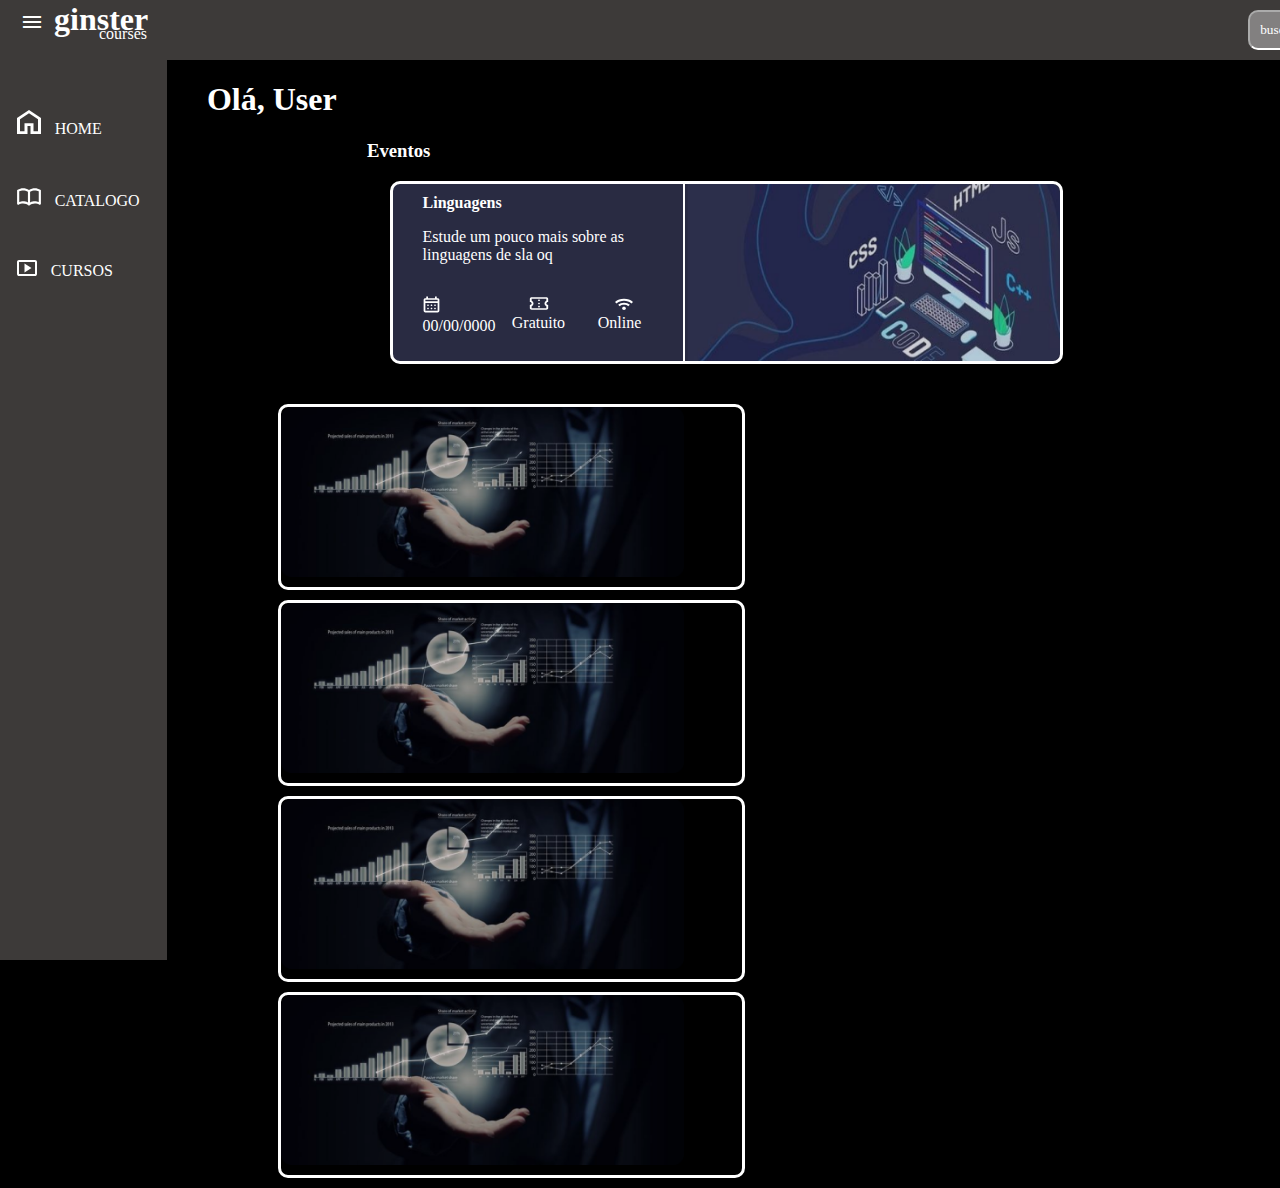
<file: home.html>
<!DOCTYPE html>
<html lang="pt-BR">
  <head>
    <meta charset="UTF-8" />
    <meta name="viewport" content="width=device-width, initial-scale=1.0" />
    <title>DashBoard</title>
    <link rel="stylesheet" href="styles/home.css" />
    <link rel="stylesheet" href="styles/global.css" />
    <link
      rel="stylesheet"
      href="https://fonts.googleapis.com/css2?family=Material+Symbols+Outlined:opsz,wght,FILL,GRAD@20..48,100..700,0..1,-50..200"
    />
  </head>
  <body>
    <header class="head-01">
      <div class="menu-head">
        <span class="material-symbols-outlined"> menu </span>
      </div>
      <a class="a-logo" href="index.html">
        <h1>ginster</h1>
        <p>courses</p>
      </a>

      <div class="search-header">
        <input
          class="input-head"
          type="text"
          placeholder="busque por cursos e mais..."
        />
      </div>
    </header>
    <div class="content">
      <div class="sidebar">
        <a href="/home.html" class="home-a">
          <svg
            width="24"
            height="24"
            viewBox="0 0 24 24"
            fill="none"
            xmlns="http://www.w3.org/2000/svg"
          >
            <path
              d="M3 21.3333H7.5V13.3333H16.5V21.3333H21V9.33333L12 3.33333L3 9.33333V21.3333ZM0 24V8L12 0L24 8V24H13.5V16H10.5V24H0Z"
              fill="white"
            />
          </svg>
          home</a
        >
        <a href="/catalogo.html"
          ><svg
            width="24"
            height="18"
            viewBox="0 0 24 18"
            fill="none"
            xmlns="http://www.w3.org/2000/svg"
          >
            <path
              d="M6.04165 13.3334C6.89026 13.3334 7.7163 13.4282 8.51977 13.6177C9.32324 13.8073 10.1222 14.0917 10.9166 14.4709V3.80004C10.1764 3.36671 9.39095 3.04171 8.5604 2.82504C7.72984 2.60837 6.89026 2.50004 6.04165 2.50004C5.39165 2.50004 4.74616 2.56324 4.10519 2.68962C3.46422 2.81601 2.84581 3.0056 2.24998 3.25837V13.9834C2.88192 13.7667 3.50935 13.6042 4.13227 13.4959C4.75519 13.3875 5.39165 13.3334 6.04165 13.3334ZM13.0833 14.4709C13.8778 14.0917 14.6767 13.8073 15.4802 13.6177C16.2837 13.4282 17.1097 13.3334 17.9583 13.3334C18.6083 13.3334 19.2448 13.3875 19.8677 13.4959C20.4906 13.6042 21.118 13.7667 21.75 13.9834V3.25837C21.1541 3.0056 20.5357 2.81601 19.8948 2.68962C19.2538 2.56324 18.6083 2.50004 17.9583 2.50004C17.1097 2.50004 16.2701 2.60837 15.4396 2.82504C14.609 3.04171 13.8236 3.36671 13.0833 3.80004V14.4709ZM12 17.6667C11.1333 16.9806 10.1944 16.448 9.18331 16.0688C8.1722 15.6896 7.12498 15.5 6.04165 15.5C5.28331 15.5 4.53852 15.5993 3.80727 15.798C3.07602 15.9966 2.37637 16.2764 1.70831 16.6375C1.32915 16.8362 0.963521 16.8271 0.611438 16.6105C0.259355 16.3938 0.083313 16.0778 0.083313 15.6625V2.60837C0.083313 2.40976 0.132966 2.22018 0.232271 2.03962C0.331577 1.85907 0.480535 1.72365 0.679146 1.63337C1.5097 1.20004 2.37637 0.875041 3.27915 0.658374C4.18192 0.441707 5.10276 0.333374 6.04165 0.333374C7.08887 0.333374 8.11352 0.468791 9.1156 0.739624C10.1177 1.01046 11.0791 1.41671 12 1.95837C12.9208 1.41671 13.8823 1.01046 14.8844 0.739624C15.8864 0.468791 16.9111 0.333374 17.9583 0.333374C18.8972 0.333374 19.818 0.441707 20.7208 0.658374C21.6236 0.875041 22.4903 1.20004 23.3208 1.63337C23.5194 1.72365 23.6684 1.85907 23.7677 2.03962C23.867 2.22018 23.9166 2.40976 23.9166 2.60837V15.6625C23.9166 16.0778 23.7406 16.3938 23.3885 16.6105C23.0364 16.8271 22.6708 16.8362 22.2916 16.6375C21.6236 16.2764 20.9239 15.9966 20.1927 15.798C19.4614 15.5993 18.7166 15.5 17.9583 15.5C16.875 15.5 15.8278 15.6896 14.8166 16.0688C13.8055 16.448 12.8666 16.9806 12 17.6667Z"
              fill="white"
            />
          </svg>
          catalogo</a
        >
        <a href="/cursos.html"
          ><svg width="20" height="16" viewBox="0 0 20 16" fill="none" xmlns="http://www.w3.org/2000/svg">
            <path d="M7.5 12.5L14.5 8L7.5 3.5V12.5ZM2 16C1.45 16 0.979167 15.8042 0.5875 15.4125C0.195833 15.0208 0 14.55 0 14V2C0 1.45 0.195833 0.979167 0.5875 0.5875C0.979167 0.195833 1.45 0 2 0H18C18.55 0 19.0208 0.195833 19.4125 0.5875C19.8042 0.979167 20 1.45 20 2V14C20 14.55 19.8042 15.0208 19.4125 15.4125C19.0208 15.8042 18.55 16 18 16H2ZM2 14H18V2H2V14Z" fill="white"/>
            </svg>
            
          cursos</a
        >
      </div>
      <main class="main">
        <h1>Olá, User</h1>

        <div class="events">
          <h3>Eventos</h3>
          <div class="card-events">
            <div class="card-left">
              <h4>Linguagens</h4>
              <p>Estude um pouco mais sobre as linguagens de sla oq</p>
              <div class="bottom-card">
                <div class="data">
                  <p>
                    <svg
                      width="17"
                      height="17"
                      viewBox="0 0 17 17"
                      fill="none"
                      xmlns="http://www.w3.org/2000/svg"
                      style="vertical-align: start; margin-left: 0px"
                    >
                      <path
                        d="M2.375 16.4167C1.89375 16.4167 1.48177 16.2617 1.13906 15.9516C0.796354 15.6415 0.625 15.2688 0.625 14.8334V3.75004C0.625 3.31462 0.796354 2.94188 1.13906 2.63181C1.48177 2.32174 1.89375 2.16671 2.375 2.16671H3.25V0.583374H5V2.16671H12V0.583374H13.75V2.16671H14.625C15.1062 2.16671 15.5182 2.32174 15.8609 2.63181C16.2036 2.94188 16.375 3.31462 16.375 3.75004V14.8334C16.375 15.2688 16.2036 15.6415 15.8609 15.9516C15.5182 16.2617 15.1062 16.4167 14.625 16.4167H2.375ZM2.375 14.8334H14.625V6.91671H2.375V14.8334ZM2.375 5.33337H14.625V3.75004H2.375V5.33337ZM8.5 10.0834C8.25208 10.0834 8.04427 10.0075 7.87656 9.85577C7.70885 9.70403 7.625 9.51601 7.625 9.29171C7.625 9.0674 7.70885 8.87938 7.87656 8.72764C8.04427 8.57591 8.25208 8.50004 8.5 8.50004C8.74792 8.50004 8.95573 8.57591 9.12344 8.72764C9.29115 8.87938 9.375 9.0674 9.375 9.29171C9.375 9.51601 9.29115 9.70403 9.12344 9.85577C8.95573 10.0075 8.74792 10.0834 8.5 10.0834ZM5 10.0834C4.75208 10.0834 4.54427 10.0075 4.37656 9.85577C4.20885 9.70403 4.125 9.51601 4.125 9.29171C4.125 9.0674 4.20885 8.87938 4.37656 8.72764C4.54427 8.57591 4.75208 8.50004 5 8.50004C5.24792 8.50004 5.45573 8.57591 5.62344 8.72764C5.79115 8.87938 5.875 9.0674 5.875 9.29171C5.875 9.51601 5.79115 9.70403 5.62344 9.85577C5.45573 10.0075 5.24792 10.0834 5 10.0834ZM12 10.0834C11.7521 10.0834 11.5443 10.0075 11.3766 9.85577C11.2089 9.70403 11.125 9.51601 11.125 9.29171C11.125 9.0674 11.2089 8.87938 11.3766 8.72764C11.5443 8.57591 11.7521 8.50004 12 8.50004C12.2479 8.50004 12.4557 8.57591 12.6234 8.72764C12.7911 8.87938 12.875 9.0674 12.875 9.29171C12.875 9.51601 12.7911 9.70403 12.6234 9.85577C12.4557 10.0075 12.2479 10.0834 12 10.0834ZM8.5 13.25C8.25208 13.25 8.04427 13.1742 7.87656 13.0224C7.70885 12.8707 7.625 12.6827 7.625 12.4584C7.625 12.2341 7.70885 12.046 7.87656 11.8943C8.04427 11.7426 8.25208 11.6667 8.5 11.6667C8.74792 11.6667 8.95573 11.7426 9.12344 11.8943C9.29115 12.046 9.375 12.2341 9.375 12.4584C9.375 12.6827 9.29115 12.8707 9.12344 13.0224C8.95573 13.1742 8.74792 13.25 8.5 13.25ZM5 13.25C4.75208 13.25 4.54427 13.1742 4.37656 13.0224C4.20885 12.8707 4.125 12.6827 4.125 12.4584C4.125 12.2341 4.20885 12.046 4.37656 11.8943C4.54427 11.7426 4.75208 11.6667 5 11.6667C5.24792 11.6667 5.45573 11.7426 5.62344 11.8943C5.79115 12.046 5.875 12.2341 5.875 12.4584C5.875 12.6827 5.79115 12.8707 5.62344 13.0224C5.45573 13.1742 5.24792 13.25 5 13.25ZM12 13.25C11.7521 13.25 11.5443 13.1742 11.3766 13.0224C11.2089 12.8707 11.125 12.6827 11.125 12.4584C11.125 12.2341 11.2089 12.046 11.3766 11.8943C11.5443 11.7426 11.7521 11.6667 12 11.6667C12.2479 11.6667 12.4557 11.7426 12.6234 11.8943C12.7911 12.046 12.875 12.2341 12.875 12.4584C12.875 12.6827 12.7911 12.8707 12.6234 13.0224C12.4557 13.1742 12.2479 13.25 12 13.25Z"
                        fill="white"
                      />
                    </svg>

                    00/00/0000
                  </p>
                </div>

                <div class="tickets">
                  <p>
                    <svg
                      width="20"
                      height="13"
                      viewBox="0 0 20 13"
                      fill="none"
                      xmlns="http://www.w3.org/2000/svg"
                      style="vertical-align: start"
                    >
                      <path
                        d="M10 10.4583C10.2598 10.4583 10.4775 10.3824 10.6532 10.2307C10.8289 10.079 10.9167 9.89093 10.9167 9.66663C10.9167 9.44232 10.8289 9.2543 10.6532 9.10256C10.4775 8.95083 10.2598 8.87496 10 8.87496C9.74032 8.87496 9.52261 8.95083 9.34692 9.10256C9.17122 9.2543 9.08337 9.44232 9.08337 9.66663C9.08337 9.89093 9.17122 10.079 9.34692 10.2307C9.52261 10.3824 9.74032 10.4583 10 10.4583ZM10 7.29163C10.2598 7.29163 10.4775 7.21576 10.6532 7.06402C10.8289 6.91229 10.9167 6.72426 10.9167 6.49996C10.9167 6.27565 10.8289 6.08763 10.6532 5.9359C10.4775 5.78416 10.2598 5.70829 10 5.70829C9.74032 5.70829 9.52261 5.78416 9.34692 5.9359C9.17122 6.08763 9.08337 6.27565 9.08337 6.49996C9.08337 6.72426 9.17122 6.91229 9.34692 7.06402C9.52261 7.21576 9.74032 7.29163 10 7.29163ZM10 4.12496C10.2598 4.12496 10.4775 4.04909 10.6532 3.89736C10.8289 3.74562 10.9167 3.5576 10.9167 3.33329C10.9167 3.10899 10.8289 2.92097 10.6532 2.76923C10.4775 2.61749 10.2598 2.54163 10 2.54163C9.74032 2.54163 9.52261 2.61749 9.34692 2.76923C9.17122 2.92097 9.08337 3.10899 9.08337 3.33329C9.08337 3.5576 9.17122 3.74562 9.34692 3.89736C9.52261 4.04909 9.74032 4.12496 10 4.12496ZM17.3334 12.8333H2.66671C2.16254 12.8333 1.73094 12.6783 1.37192 12.3682C1.01289 12.0581 0.833374 11.6854 0.833374 11.25V8.08329C1.33754 8.08329 1.76914 7.92826 2.12817 7.61819C2.48719 7.30812 2.66671 6.93538 2.66671 6.49996C2.66671 6.06454 2.48719 5.6918 2.12817 5.38173C1.76914 5.07166 1.33754 4.91663 0.833374 4.91663V1.74996C0.833374 1.31454 1.01289 0.9418 1.37192 0.63173C1.73094 0.321661 2.16254 0.166626 2.66671 0.166626H17.3334C17.8375 0.166626 18.2691 0.321661 18.6282 0.63173C18.9872 0.9418 19.1667 1.31454 19.1667 1.74996V4.91663C18.6625 4.91663 18.2309 5.07166 17.8719 5.38173C17.5129 5.6918 17.3334 6.06454 17.3334 6.49996C17.3334 6.93538 17.5129 7.30812 17.8719 7.61819C18.2309 7.92826 18.6625 8.08329 19.1667 8.08329V11.25C19.1667 11.6854 18.9872 12.0581 18.6282 12.3682C18.2691 12.6783 17.8375 12.8333 17.3334 12.8333ZM17.3334 11.25V9.23121C16.7681 8.94093 16.3212 8.55499 15.9927 8.0734C15.6643 7.5918 15.5 7.06732 15.5 6.49996C15.5 5.9326 15.6643 5.40812 15.9927 4.92652C16.3212 4.44492 16.7681 4.05899 17.3334 3.76871V1.74996H2.66671V3.76871C3.23199 4.05899 3.67886 4.44492 4.00733 4.92652C4.3358 5.40812 4.50004 5.9326 4.50004 6.49996C4.50004 7.06732 4.3358 7.5918 4.00733 8.0734C3.67886 8.55499 3.23199 8.94093 2.66671 9.23121V11.25H17.3334Z"
                        fill="white"
                      /></svg
                    >Gratuito
                  </p>
                </div>

                <div class="modality">
                  <p>
                    <svg
                      width="18"
                      height="12"
                      viewBox="0 0 18 12"
                      fill="none"
                      xmlns="http://www.w3.org/2000/svg"
                      style="vertical-align: start"
                    >
                      <path
                        d="M9 12C8.475 12 8.03125 11.8388 7.66875 11.5166C7.30625 11.1944 7.125 10.8 7.125 10.3333C7.125 9.86663 7.30625 9.47218 7.66875 9.14996C8.03125 8.82774 8.475 8.66663 9 8.66663C9.525 8.66663 9.96875 8.82774 10.3313 9.14996C10.6938 9.47218 10.875 9.86663 10.875 10.3333C10.875 10.8 10.6938 11.1944 10.3313 11.5166C9.96875 11.8388 9.525 12 9 12ZM4.7625 8.23329L3.1875 6.79996C3.925 6.1444 4.79063 5.62496 5.78438 5.24163C6.77813 4.85829 7.85 4.66663 9 4.66663C10.15 4.66663 11.2219 4.86107 12.2156 5.24996C13.2094 5.63885 14.075 6.16663 14.8125 6.83329L13.2375 8.23329C12.6875 7.7444 12.05 7.36107 11.325 7.08329C10.6 6.80551 9.825 6.66663 9 6.66663C8.175 6.66663 7.4 6.80551 6.675 7.08329C5.95 7.36107 5.3125 7.7444 4.7625 8.23329ZM1.575 5.39996L0 3.99996C1.15 2.95551 2.49375 2.13885 4.03125 1.54996C5.56875 0.96107 7.225 0.666626 9 0.666626C10.775 0.666626 12.4313 0.96107 13.9688 1.54996C15.5063 2.13885 16.85 2.95551 18 3.99996L16.425 5.39996C15.4625 4.5444 14.3469 3.87496 13.0781 3.39163C11.8094 2.90829 10.45 2.66663 9 2.66663C7.55 2.66663 6.19063 2.90829 4.92188 3.39163C3.65313 3.87496 2.5375 4.5444 1.575 5.39996Z"
                        fill="white"
                      /></svg
                    >Online
                  </p>
                </div>
              </div>
            </div>
            <div class="card-right">
              <img src="/imgs/image.png" alt="" />
            </div>
          </div>
        </div>

        <div class="cards-center">
          <div class="card">
            <img class="image" src="/imgs/image-1.png" alt="Imagem de fundo" />
          </div>

          <div class="card">
            <img class="image" src="/imgs/image-1.png" alt="Imagem de fundo" />
          </div>

          <div class="card">
            <img class="image" src="/imgs/image-1.png" alt="Imagem de fundo" />
          </div>
          <div class="card">
            <img class="image" src="/imgs/image-1.png" alt="Imagem de fundo" />
          </div>
        </div>
      </main>
    </div>
  </body>
</html>
</file>
<file: styles/index.css>
body,
html {
  display: flex;
  height: 100vh;
  width: 100vw;
  justify-content: center;
  align-items: center;
  background: linear-gradient(to bottom right, #f2762f, black) no-repeat;
}

.container-login {
  width: 68%;
  height: 480px;
  border: 3px solid black;
  border-radius: 20px;
  margin-left: 100px;
  background-color: rgba(0, 0, 0, 0.5);
}

.logo {
  display: flex;
  color: #fff;
  margin-left: 30px;
  font-size: 20px;
}

.logo p {
  margin-top: 48px;
  margin-left: -60px;
  font-size: 14px;
}

.before-form h6 {
  font-size: 14px;
  margin-top: 70px;
  margin-bottom: -10px;
  margin-left: 50px;
  color: #c4c4cc;
}

.before-form {
  margin-top: -45px;
}

.form {
  margin-left: 12%;
  margin-top: 20px;
  color: #c4c4cc;
}

.container-login h1 {
  margin-left: 38%;
  margin-top: 70px;
}

.lb-name {
  display: block;
}

.input {
  background-color: #29292e;
  color: #fff;
  padding: 6px;
  padding-left: 10px;
  width: 80%;
  height: 30px;
  border: 2px solid #29292e;
  border-radius: 8px;
}

.name {
  margin-bottom: 30px;
}

.before-form p {
  color: #f2762f;
  text-transform: lowercase;
  margin-left: 60px;
  width: max-content;
  font-size: 11px;
  cursor: pointer;
}

.before-form p:hover {
  color: #fff;
}

.btn-login {
  background-color: #f2762f;
  color: #fff;
  text-align: center;
  padding-left: 20%;
  padding-right: 20%;
  padding-top: 10px;
  padding-bottom: 10px;
  text-decoration: none;
  margin-left: 10%;
}

.div-a {
  margin-left: 83px;
  margin-top: 35px;
}
</file>
<file: styles/global.css>
/* @import url("/styles/index.css");
@import url("/styles/home.css"); */

* {
  font-family: Poppins;
}
</file>
<file: styles/catalogo.css>
body {
  background-color: black;
  color: white !important;
  margin: 0px;
}

html,
body {
  height: 100%;
}

.a-logo {
  margin-top: -20px;
  margin-left: 10px;
  text-decoration: none;
  color: #fff;
}

.a-logo p {
  margin-top: -35px;
  margin-left: 45px;
}

.menu-head {
  display: flex;
  margin-top: 10px;
  margin-left: 20px;
}

.head-01 {
  background-color: #3d3a39;
  display: flex;
  height: 60px;
}

.input-head {
  margin-left: 1100px;
  width: 200px;
  text-align: start;
  padding: 10px;
  margin-top: 10px;
  border-radius: 10px;
  border-color: #fff;
  color: #fff;
  background-color: #828080;
}

.input-head::placeholder {
  color: #fff;
}

.sidebar a {
  display: block;
  margin-left: 10%;
  margin-bottom: 10px;
  margin-top: 50px;
  height: max-content;
  width: fit-content;
  text-decoration: none !important;
  color: #fff;
  text-transform: uppercase;
}

.sidebar a svg {
  margin-right: 10px;
}

.sidebar a:hover {
  fill: #f2762f !important;
  color: #f2762f !important;
  stroke: #f2762f !important;
}
.sidebar {
  background-color: #3d3a39;
  width: 15%;
  min-height: 100vh;
}

.content {
  display: flex;
  height: 100vh;
  margin: 0px;
}

.main h1 {
  height: max-content;
  margin-left: 50px;
}

.main {
  width: 100%;
  height: 100vh;
}

.main h3 {
  margin-left: 40px;
}

.cards-courses {
  margin-left: 10%;
  display: flex;
  gap: 30px;
  flex-wrap: wrap;
}

.card {
  height: 300px;
  width: 310px;
  border: 2px solid #fff;
  border-radius: 20px;
  background-color: #3e3b3a;
}

.card img {
  height: 50%;
  width: 100%;
  border-radius: 20px 20px 0px 0px;
}

.card-bottom {
  display: flex;
  margin-left: 20px;
  margin-top: 15px;
  gap: 6px;
}

.card-bottom p {
  border: 2px solid #424242;
  border-radius: 15px;
  padding: 0px 5px 0px 5px;
  white-space: nowrap;
  font-size: 12px;
  color: #c6c6c6;
  margin-right: 10px;
  margin-top: 3px;
}

.csharp {
  padding: 0px 20px !important;
}

.card-bottom p svg {
  margin-top: 3px;
}

.card h4,
.card p {
  margin: 0px;
}

.div-a {
  height: 40px;
  width: 200px;
  border-radius: 23px;
  align-content: center;
  margin-left: 52px;
  margin-top: 10px;
  background-color: black;
}

.btn {
  text-decoration: none;
  color: #fff;
  font-weight: bold;
  margin-left: 55px;
}

.card .p {
  margin-left: 30px;
  word-break: break-all;
  font-size: 12px;
  margin-top: 5px;
}

.card h4 svg {
  margin-left: 10px;
  margin-right: 5px;
}

.div-a:hover {
  background-color: #1e1e1e;
  cursor: pointer;
}
</file>
<file: styles/cursos.css>
body {
  background-color: black;
  color: white !important;
  margin: 0px;
}

html,
body {
  height: 100%;
}

.a-logo {
  margin-top: -20px;
  margin-left: 10px;
  text-decoration: none;
  color: #fff;
}

.a-logo p {
  margin-top: -35px;
  margin-left: 45px;
}

.menu-head {
  display: flex;
  margin-top: 10px;
  margin-left: 20px;
}

.head-01 {
  background-color: #3d3a39;
  display: flex;
  height: 60px;
}

.input-head {
  margin-left: 1100px;
  width: 200px;
  text-align: start;
  padding: 10px;
  margin-top: 10px;
  border-radius: 10px;
  border-color: #fff;
  color: #fff;
  background-color: #828080;
}

.input-head::placeholder {
  color: #fff;
}

.sidebar a {
  display: block;
  margin-left: 10%;
  margin-bottom: 10px;
  margin-top: 50px;
  height: max-content;
  width: fit-content;
  text-decoration: none !important;
  color: #fff;
  text-transform: uppercase;
}

.sidebar a svg {
  margin-right: 10px;
}

.sidebar a:hover {
  fill: #f2762f !important;
  color: #f2762f !important;
  stroke: #f2762f !important;
}
.sidebar {
  background-color: #3d3a39;
  width: 15%;
  min-height: 100vh;
}

.content {
  display: flex;
  height: 100vh;
  margin: 0px;
}

.main h1 {
  height: max-content;
  margin-left: 40px;
}

.main {
  width: 100%;
  height: 100vh;
}

.courses {
  margin-left: 50px;
}

.courses h4 {
  margin-left: 84%;
  margin-top: -30px;
  font-size: 14px;
}

.courses h3 {
  margin-bottom: 10px;
  margin-top: 50px;
}

.cards-courses {
  display: flex;
  margin-left: 50px;
  flex-wrap: wrap;
  gap: 30px;
}

.card {
  height: 200px;
  width: 350px;
  border: 2px solid #fff;
  border-radius: 22px;
  background-image: url("../imgs/image_IA.png");
}

.card img {
  width: 100%;
  height: 100%;
  border-radius: 23px;
  position: relative;
}

.circle {
  margin: 20px 0px 0px 20px;
}
.p-curso {
  margin-top: 30px;
  margin-left: 20px;
  margin-bottom: 4px;
  color: #837d7d;
}

.p-tec {
  margin-top: 0px;
  margin-left: 20px;
}

.card-bottom {
  display: flex;
  margin-left: 20px;
  margin-top: 15px;
  gap: 6px;
}

.teste {
  position: absolute;
}

.card-bottom p {
  border: 2px solid #424242;
  border-radius: 15px;
  padding: 0px 5px 0px 5px;
  white-space: nowrap;
  font-size: 12px;
  color: #c6c6c6;
  margin-right: 10px;
  margin-top: 3px;
}

.csharp {
  padding: 0px 20px !important;
}

.card-bottom p svg {
  margin-top: 3px;
}
</file>
<file: styles/home.css>
body {
  background-color: black;
  color: white !important;
  margin: 0px;
}

html,
body {
  height: 100%;
}

.a-logo {
  margin-top: -20px;
  margin-left: 10px;
  text-decoration: none;
  color: #fff;
}

.a-logo p {
  margin-top: -35px;
  margin-left: 45px;
}

.menu-head {
  display: flex;
  margin-top: 10px;
  margin-left: 20px;
}

.head-01 {
  background-color: #3d3a39;
  display: flex;
  height: 60px;
}

.input-head {
  margin-left: 1100px;
  width: 200px;
  text-align: start;
  padding: 10px;
  margin-top: 10px;
  border-radius: 10px;
  border-color: #fff;
  color: #fff;
  background-color: #828080;
}

.input-head::placeholder {
  color: #fff;
}

.sidebar a {
  display: block;
  margin-left: 10%;
  margin-bottom: 10px;
  margin-top: 50px;
  height: max-content;
  width: fit-content;
  text-decoration: none !important;
  color: #fff;
  text-transform: uppercase;
}

.sidebar a svg {
  margin-right: 10px;
}

.sidebar a:hover {
  fill: #f2762f !important;
  color: #f2762f !important;
  stroke: #f2762f !important;
}
.sidebar {
  background-color: #3d3a39;
  width: 15%;
  min-height: 100vh;
}

.content {
  display: flex;
  height: 100vh;
  margin: 0px;
}

.main h1 {
  height: max-content;
  margin-left: 40px;
}

.main {
  width: 100%;
  height: 100vh;
}

.main h3 {
  margin-top: 0px;
  margin-left: 200px;
}

.card-events {
  display: flex;
  width: 60%;
  margin-left: 20%;
  border: 3px solid #fff;
  border-radius: 10px;
  background-color: #292b42;
  align-content: center;
  margin-top: 0px;
}

.card-left {
  width: 50%;
  height: 100%;
  padding: 10px;
  margin-left: 20px;
  border-right: 2px solid #fff;
}

.card-left h4 {
  margin: 0px;
}

.bottom-card {
  display: flex;
  align-items: start;
}

.bottom-card svg {
  margin-right: 5px;
  margin-left: 17px;
}

.card-right {
  width: 500px;
  height: auto;
  overflow: hidden;
}

.card-right img {
  display: block;
  width: 100%;
  height: 100%;
}

.cards-center {
  display: flex;
  flex-wrap: wrap;
  margin-top: 40px;
}

.card {
  width: 461px;
  height: 180px;
  border: 3px solid #fff;
  border-radius: 10px;
  margin-left: 10%;
  margin-bottom: 10px;
}

.image {
  height: 170px;
}
</file>
